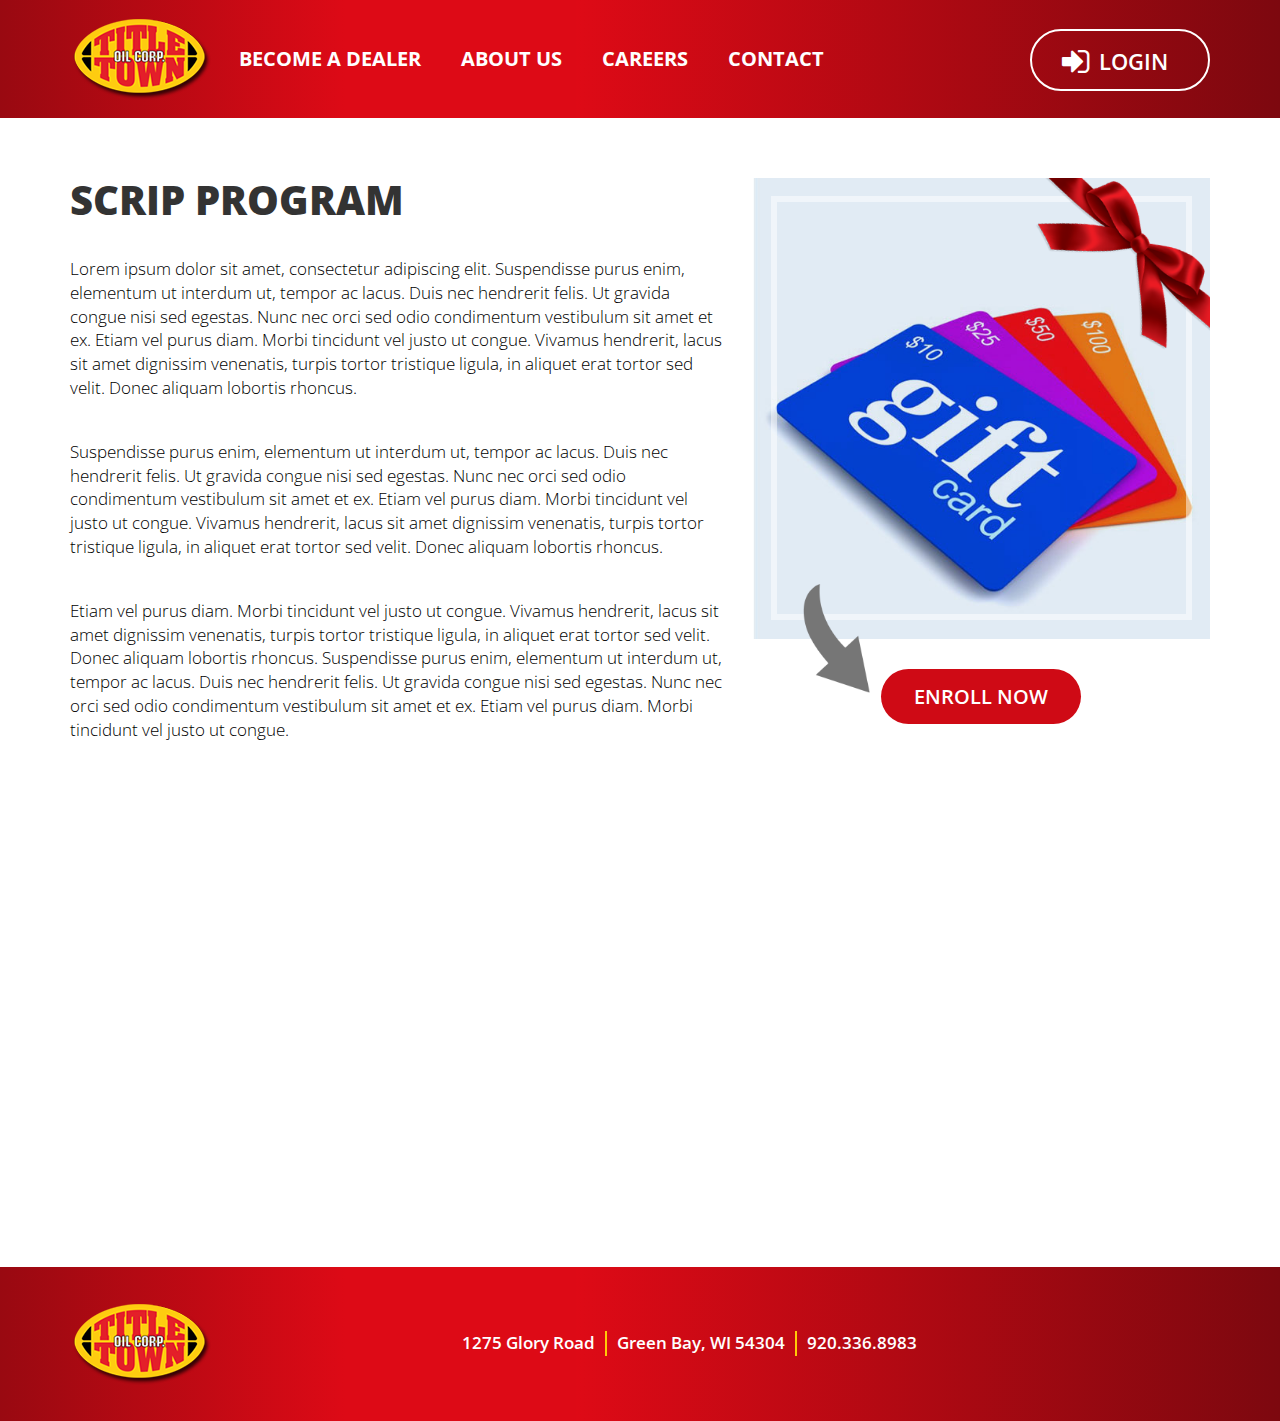
<file: index.html>
<!DOCTYPE html>
<html lang="en">

<head>
    <meta charset="utf-8">
    <meta http-equiv="X-UA-Compatible" content="IE=edge">
    <meta name="viewport" content="width=device-width, initial-scale=1, maximum-scale=1, user-scalable=no">
    <!-- The above 3 meta tags *must* come first in the head; any other head content must come *after* these tags -->
    <title>TitleTown Oil | Welcome</title>
    <!-- Favicon -->
    <link rel="icon" href="images/favicon.ico" type="image/x-icon">
    <!-- Bootstrap -->
    <link href="css/bootstrap.min.css" rel="stylesheet">
    <!-- Custom Style -->
    <link href="css/style.css" rel="stylesheet">
    <!-- FontAwesome -->
    <link rel="stylesheet" href="https://maxcdn.bootstrapcdn.com/font-awesome/4.7.0/css/font-awesome.min.css">
    <link href="https://fonts.googleapis.com/css?family=Open+Sans:300,400,600,700,800" rel="stylesheet">
</head>

<body>
    <div class="preloader"> <span><img src="images/prloader.gif"></span></div>
    <header>
        <div class="container">
            <div class="header_part">
                <a href="#" class="logo"><img src="images/logo.png" alt="logo"></a>
                <div class="rmm-button">
                    <span>&nbsp;</span>
                    <span>&nbsp;</span>
                    <span>&nbsp;</span>
                </div>
                <div class="nav">
                    <ul>
                        <li>
                            <a href="#">become a dealer</a>
                        </li>
                        <li>
                            <a href="#">about us</a>
                        </li>
                        <li>
                            <a href="#">careers</a>
                        </li>
                        <li>
                            <a href="#">contact</a>
                        </li>
                    </ul>
                </div>
            </div>
            <a class="login_btn" href="#" data-toggle="modal" data-target="#myModallogin"><i class="fa fa-sign-in" aria-hidden="true"></i>login</a>
        </div>
    </header>
    <section class="program_section">
        <div class="container">
            <div class="row">
                <div class="col-md-7">
                    <div class="progrm_info">
                        <h2>Scrip Program</h2>
                        <p>Lorem ipsum dolor sit amet, consectetur adipiscing elit. Suspendisse purus enim, elementum ut interdum ut, tempor ac lacus. Duis nec hendrerit felis. Ut gravida congue nisi sed egestas. Nunc nec orci sed odio condimentum vestibulum sit amet et ex. Etiam vel purus diam. Morbi tincidunt vel justo ut congue. Vivamus hendrerit, lacus sit amet dignissim venenatis, turpis tortor tristique ligula, in aliquet erat tortor sed velit. Donec aliquam lobortis rhoncus. </p>
                        <p>Suspendisse purus enim, elementum ut interdum ut, tempor ac lacus. Duis nec hendrerit felis. Ut gravida congue nisi sed egestas. Nunc nec orci sed odio condimentum vestibulum sit amet et ex. Etiam vel purus diam. Morbi tincidunt vel justo ut congue. Vivamus hendrerit, lacus sit amet dignissim venenatis, turpis tortor tristique ligula, in aliquet erat tortor sed velit. Donec aliquam lobortis rhoncus.</p>
                        <p>Etiam vel purus diam. Morbi tincidunt vel justo ut congue. Vivamus hendrerit, lacus sit amet dignissim venenatis, turpis tortor tristique ligula, in aliquet erat tortor sed velit. Donec aliquam lobortis rhoncus. Suspendisse purus enim, elementum ut interdum ut, tempor ac lacus. Duis nec hendrerit felis. Ut gravida congue nisi sed egestas. Nunc nec orci sed odio condimentum vestibulum sit amet et ex. Etiam vel purus diam. Morbi tincidunt vel justo ut congue. </p>
                    </div>
                </div>
                <div class="col-md-5">
                    <div class="program_img">
                        <div class="ribbon"><img src="images/ribbon.png"></div>
                        <img src="images/cards_img.jpg">
                        <div class="arrow_pointer"><img src="images/arrow.png"></div>
                    </div>
                    <a class="enroll_btn" href="#">enroll now</a>
                </div>
            </div>
        </div>
    </section>
    <section class="map_area">
        <iframe src="https://www.google.com/maps/embed?pb=!1m18!1m12!1m3!1d2847.411083901511!2d-88.10506628495735!3d44.46574580752685!2m3!1f0!2f0!3f0!3m2!1i1024!2i768!4f13.1!3m3!1m2!1s0x8802f94ee4e824ab%3A0x6bf1664ff6371338!2s1275+Glory+Rd%2C+Green+Bay%2C+WI+54304%2C+USA!5e0!3m2!1sen!2sin!4v1500376663204" frameborder="0" style="border:0" allowfullscreen></iframe>
    </section>
    <footer>
        <div class="container">
            <div class="logo_div">
                <a href="#" class="foot-logo"><img src="images/logo.png"></a>
            </div>
            <ul>
                <li>1275 Glory Road</li>
                <li>Green Bay, WI 54304</li>
                <li><a href="tel:+19203368983">920.336.8983</a></li>
            </ul>
        </div>
    </footer>
    <!-- jQuery (necessary for Bootstrap's JavaScript plugins) -->
    <script src="https://ajax.googleapis.com/ajax/libs/jquery/1.11.3/jquery.min.js"></script>
    <!-- Include all compiled plugins (below), or include individual files as needed -->
    <script src="js/bootstrap.min.js"></script>
    <script>
        // grab the initial top offset of the navigation 
        var stickyNavTop = $('body').offset().top;
        // our function that decides weather the navigation bar should have "fixed" css position or not.
        var stickyNav = function() {
            var scrollTop = $(window).scrollTop(); // our current vertical position from the top

            // if we've scrolled more than the navigation, change its position to fixed to stick to top,
            // otherwise change it back to relative
            if (scrollTop > 10) {
                $('header').addClass('sticky');
            } else {
                $('header').removeClass('sticky');
            }

        };

        stickyNav();
        // and run it again every time you scroll
        $(window).scroll(function() {
            stickyNav();
        });

    </script>
    <script>
        jQuery(function($) {

            //Preloader
            var preloader = $('.preloader');
            $(window).load(function() {
                preloader.remove();
            });
        });

    </script>
    <script>
        jQuery('.rmm-button').click(function() {
            jQuery('.nav').toggleClass('text');
            jQuery('.rmm-button').toggleClass('bt-xlose');
        });

    </script>
    <!-----------------------------------Login Modal--------------------------------------------->
    <!-- Modal -->
    <div id="myModallogin" class="modal fade form_popup" role="dialog">
        <div class="modal-dialog">
            <!-- Modal content-->
            <div class="modal-content">
                <div class="modal-header">
                    <button type="button" class="close" data-dismiss="modal"><span>&times;</span></button>
                    <h2>Login</h2>
                </div>
                <div class="modal-body">
                    <div id="result"></div>
                    <form role="form" id="user_login" action="" method="post">
                        <div class="form-area">
                            <div class="form-group">
                                <!--<label for="username">Username</label>-->
                                <input type="text" class="form-control" id="username" name="username" placeholder="Email">
                            </div>
                            <div class="form-group">
                                <!---<label for="user_pass">Password</label>--->
                                <input type="password" class="form-control" name="" placeholder="Password">
                            </div>

                            <input type="hidden" name="" value="" /><input type="hidden" name="" value="" /> <button type="submit" class="btn btn-primary popup_btn" name="submit">Log In</button>
                        </div>
                    </form>
                    <div class="btm_prt">
                        <a class="frgt" href="#">Forget Password</a>
                        <a href="javascript:void(0)" class="btn-primary login_c_class" data-toggle="modal" data-target="#myModalRegister">Sign Up</a>
                    </div>
                </div>
            </div>
        </div>
    </div>
    <!-----------------------------------Login Modal--------------------------------------------->

    <!-----------------------------------Register Modal--------------------------------------------->
    <div id="myModalRegister" class="modal fade form_popup" role="dialog">
        <div class="modal-dialog">
            <!-- Modal content-->
            <div class="modal-content">
                <div class="modal-header">
                    <button type="button" class="close" data-dismiss="modal"><span>&times;</span></button>
                    <h2>register a new account</h2>
                </div>
                <div class="modal-body">
                    <div id="result1"></div>
                    <form role="form" id="wpjobus-register" name="wpjobus-register" action="" method="post">
                        <div class="form-area">
                            <div class="form-group">
                                <!--<label for="exampleInputFirstname">First Name</label>-->
                                <input type="text" class="form-control" name="userFname" placeholder="Full Name">
                            </div>
                            <div class="form-group">
                                <!--<label for="exampleInputLastName">Username</label>-->
                                <input type="text" class="form-control" name="userName" placeholder="Email">
                            </div>
                            <div class="form-group">
                                <!--<label for="exampleInputPassword1">Password</label>--->
                                <input type="password" class="form-control" name="userPassword" placeholder="Password">
                            </div>
                            <div class="form-group">
                                <!--<label for="exampleInputPassword2">Repeat Password</label>--->
                                <input type="password" class="form-control" name="userConfirmPassword" placeholder="Retype Password">
                            </div>
                            <input type="hidden" name="" value="" /><input type="hidden" name="_wp_http_referer" value="/dev/" /> <button type="submit" name="submit" class="btn btn-primary popup_btn">join now</button>
                        </div>
                    </form>
                    <p>
                        Already have an account?
                        <a href="javascript:void(0)" class="btn-primary login_c_register" data-toggle="modal" data-target="#myModallogin">Sign in here</a>
                    </p>
                </div>
            </div>
        </div>
    </div>
    <!-----------------------------------Register Modal--------------------------------------------->
</body>

</html>
</file>
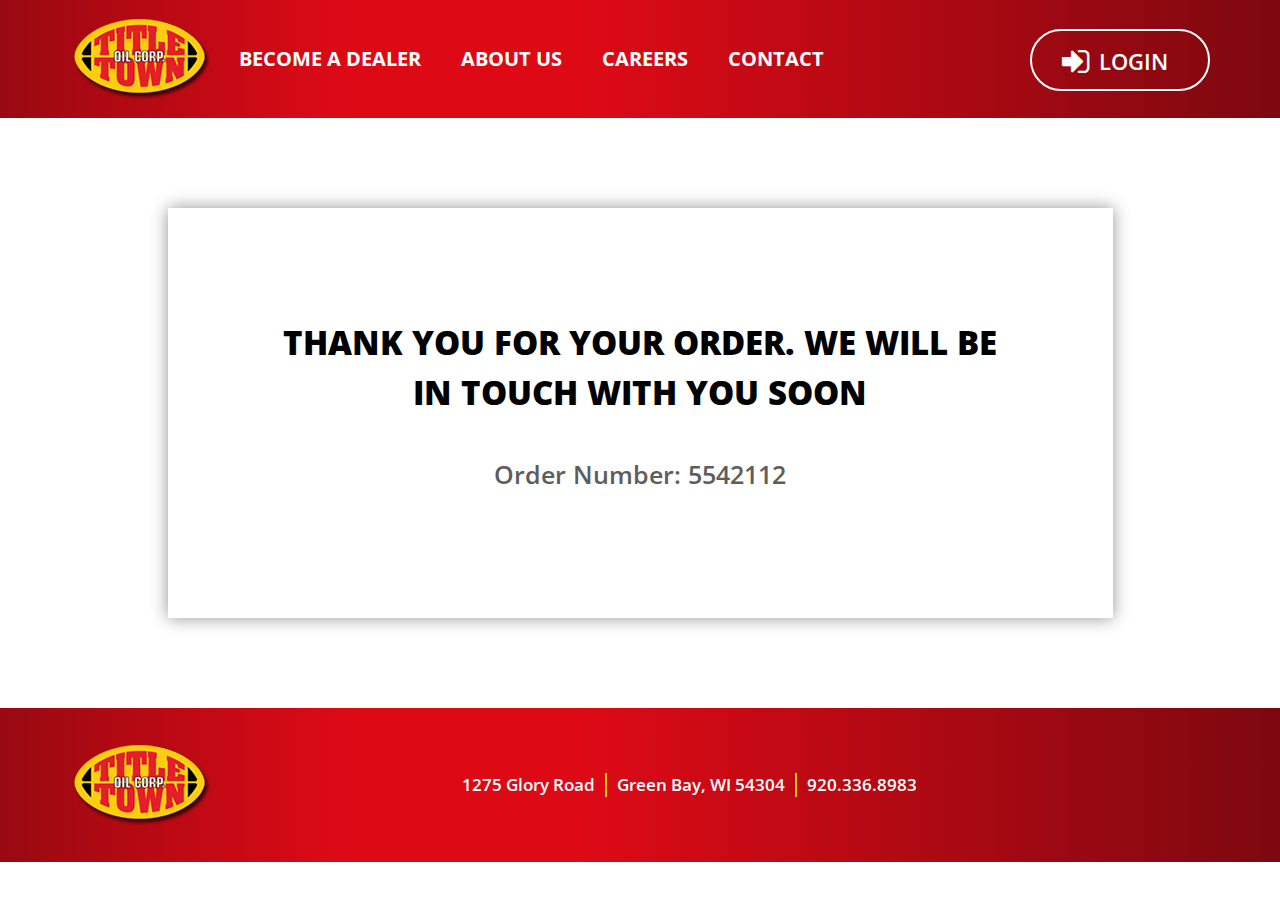
<file: checkout-thankyou.html>
<!DOCTYPE html>
<html lang="en">

<head>
    <meta charset="utf-8">
    <meta http-equiv="X-UA-Compatible" content="IE=edge">
    <meta name="viewport" content="width=device-width, initial-scale=1, maximum-scale=1, user-scalable=no">
    <!-- The above 3 meta tags *must* come first in the head; any other head content must come *after* these tags -->
    <title>TitleTown Oil | Welcome</title>
    <!-- Favicon -->
    <link rel="icon" href="images/favicon.ico" type="image/x-icon">
    <!-- Bootstrap -->
    <link href="css/bootstrap.min.css" rel="stylesheet">
    <!-- Custom Style -->
    <link href="css/style.css" rel="stylesheet">
    <!-- FontAwesome -->
    <link rel="stylesheet" href="https://maxcdn.bootstrapcdn.com/font-awesome/4.7.0/css/font-awesome.min.css">
    <link href="https://fonts.googleapis.com/css?family=Open+Sans:300,400,600,700,800" rel="stylesheet">
</head>

<body>
    <div class="preloader"> <span><img src="images/prloader.gif"></span></div>
    <header>
        <div class="container">
            <div class="header_part">
                <a href="#" class="logo"><img src="images/logo.png" alt="logo"></a>
                <div class="rmm-button">
                    <span>&nbsp;</span>
                    <span>&nbsp;</span>
                    <span>&nbsp;</span>
                </div>
                <div class="nav">
                    <ul>
                        <li>
                            <a href="#">become a dealer</a>
                        </li>
                        <li>
                            <a href="#">about us</a>
                        </li>
                        <li>
                            <a href="#">careers</a>
                        </li>
                        <li>
                            <a href="#">contact</a>
                        </li>
                    </ul>
                </div>
            </div>
            <a class="login_btn" href="#" data-toggle="modal" data-target="#myModallogin"><i class="fa fa-sign-in" aria-hidden="true"></i>login</a>
        </div>
    </header>
    <section class="checkout_thanks">
        <div class="container">
            <div class="thankyou_block">
                <h2>Thank You For Your Order. We Will be in touch with you soon</h2>
                <p>Order Number: 5542112</p>
            </div>
        </div>
    </section>

    <footer>
        <div class="container">
            <div class="logo_div">
                <a href="#" class="foot-logo"><img src="images/logo.png"></a>
            </div>
            <ul>
                <li>1275 Glory Road</li>
                <li>Green Bay, WI 54304</li>
                <li><a href="tel:+19203368983">920.336.8983</a></li>
            </ul>
        </div>
    </footer>
    <!-- jQuery (necessary for Bootstrap's JavaScript plugins) -->
    <script src="https://ajax.googleapis.com/ajax/libs/jquery/1.11.3/jquery.min.js"></script>
    <!-- Include all compiled plugins (below), or include individual files as needed -->
    <script src="js/bootstrap.min.js"></script>
    <script>
        // grab the initial top offset of the navigation 
        var stickyNavTop = $('body').offset().top;
        // our function that decides weather the navigation bar should have "fixed" css position or not.
        var stickyNav = function() {
            var scrollTop = $(window).scrollTop(); // our current vertical position from the top

            // if we've scrolled more than the navigation, change its position to fixed to stick to top,
            // otherwise change it back to relative
            if (scrollTop > 10) {
                $('header').addClass('sticky');
            } else {
                $('header').removeClass('sticky');
            }

        };

        stickyNav();
        // and run it again every time you scroll
        $(window).scroll(function() {
            stickyNav();
        });

    </script>
    <script>
        jQuery(function($) {

            //Preloader
            var preloader = $('.preloader');
            $(window).load(function() {
                preloader.remove();
            });
        });

    </script>
    <script>
        jQuery('.rmm-button').click(function() {
            jQuery('.nav').toggleClass('text');
            jQuery('.rmm-button').toggleClass('bt-xlose');
        });

    </script>

    <!-----------------------------------Login Modal--------------------------------------------->
    <!-- Modal -->
    <div id="myModallogin" class="modal fade form_popup" role="dialog">
        <div class="modal-dialog">
            <!-- Modal content-->
            <div class="modal-content">
                <div class="modal-header">
                    <button type="button" class="close" data-dismiss="modal"><span>&times;</span></button>
                    <h2>Login</h2>
                </div>
                <div class="modal-body">
                    <div id="result"></div>
                    <form role="form" id="user_login" action="" method="post">
                        <div class="form-area">
                            <div class="form-group">
                                <!--<label for="username">Username</label>-->
                                <input type="text" class="form-control" id="username" name="username" placeholder="Email">
                            </div>
                            <div class="form-group">
                                <!---<label for="user_pass">Password</label>--->
                                <input type="password" class="form-control" name="" placeholder="Password">
                            </div>

                            <input type="hidden" name="" value="" /><input type="hidden" name="" value="" /> <button type="submit" class="btn btn-primary popup_btn" name="submit">Log In</button>
                        </div>
                    </form>
                    <div class="btm_prt">
                        <a class="frgt" href="#">Forget Password</a>
                        <a href="javascript:void(0)" class="btn-primary login_c_class" data-toggle="modal" data-target="#myModalRegister">Sign Up</a>
                    </div>
                </div>
            </div>
        </div>
    </div>
    <!-----------------------------------Login Modal--------------------------------------------->

    <!-----------------------------------Register Modal--------------------------------------------->
    <div id="myModalRegister" class="modal fade form_popup" role="dialog">
        <div class="modal-dialog">
            <!-- Modal content-->
            <div class="modal-content">
                <div class="modal-header">
                    <button type="button" class="close" data-dismiss="modal"><span>&times;</span></button>
                    <h2>register a new account</h2>
                </div>
                <div class="modal-body">
                    <div id="result1"></div>
                    <form role="form" id="wpjobus-register" name="wpjobus-register" action="" method="post">
                        <div class="form-area">
                            <div class="form-group">
                                <!--<label for="exampleInputFirstname">First Name</label>-->
                                <input type="text" class="form-control" name="userFname" placeholder="Full Name">
                            </div>
                            <div class="form-group">
                                <!--<label for="exampleInputLastName">Username</label>-->
                                <input type="text" class="form-control" name="userName" placeholder="Email">
                            </div>
                            <div class="form-group">
                                <!--<label for="exampleInputPassword1">Password</label>--->
                                <input type="password" class="form-control" name="userPassword" placeholder="Password">
                            </div>
                            <div class="form-group">
                                <!--<label for="exampleInputPassword2">Repeat Password</label>--->
                                <input type="password" class="form-control" name="userConfirmPassword" placeholder="Retype Password">
                            </div>
                            <input type="hidden" name="" value="" /><input type="hidden" name="_wp_http_referer" value="/dev/" /> <button type="submit" name="submit" class="btn btn-primary popup_btn">join now</button>
                        </div>
                    </form>
                    <p>
                        Already have an account?
                        <a href="javascript:void(0)" class="btn-primary login_c_register" data-toggle="modal" data-target="#myModallogin">Sign in here</a>
                    </p>
                </div>
            </div>
        </div>
    </div>
    <!-----------------------------------Register Modal--------------------------------------------->
</body>

</html>
</file>
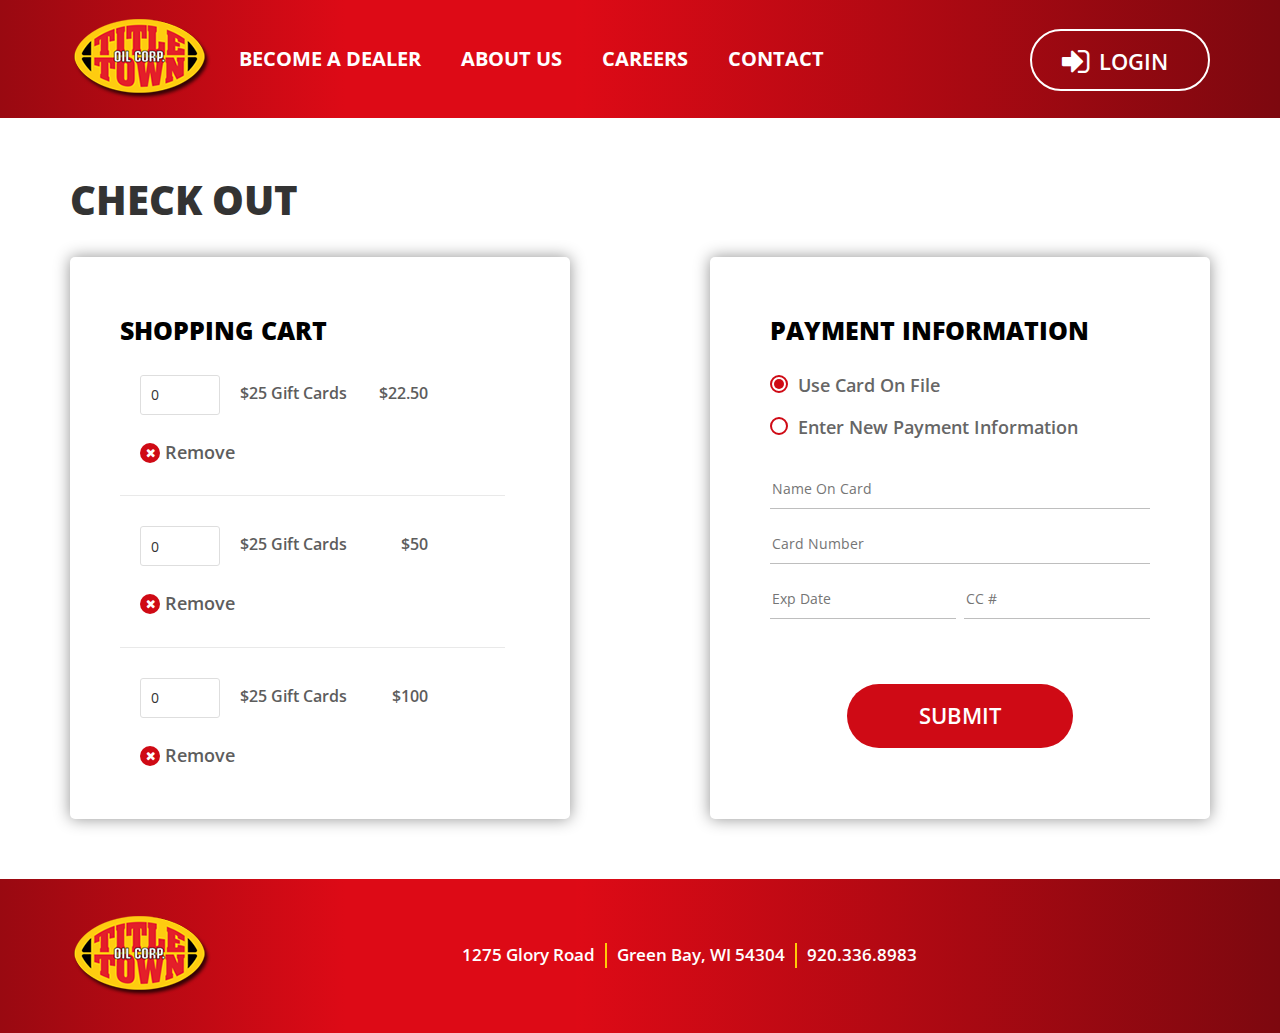
<file: checkout.html>
<!DOCTYPE html>
<html lang="en">

<head>
    <meta charset="utf-8">
    <meta http-equiv="X-UA-Compatible" content="IE=edge">
    <meta name="viewport" content="width=device-width, initial-scale=1, maximum-scale=1, user-scalable=no">
    <!-- The above 3 meta tags *must* come first in the head; any other head content must come *after* these tags -->
    <title>TitleTown Oil | Welcome</title>
    <!-- Favicon -->
    <link rel="icon" href="images/favicon.ico" type="image/x-icon">
    <!-- Bootstrap -->
    <link href="css/bootstrap.min.css" rel="stylesheet">
    <!-- Custom Style -->
    <link href="css/style.css" rel="stylesheet">
    <!-- FontAwesome -->
    <link rel="stylesheet" href="https://maxcdn.bootstrapcdn.com/font-awesome/4.7.0/css/font-awesome.min.css">
    <link href="https://fonts.googleapis.com/css?family=Open+Sans:300,400,600,700,800" rel="stylesheet">
</head>

<body>
    <div class="preloader"> <span><img src="images/prloader.gif"></span></div>
    <header>
        <div class="container">
            <div class="header_part">
                <a href="#" class="logo"><img src="images/logo.png" alt="logo"></a>
                <div class="rmm-button">
                    <span>&nbsp;</span>
                    <span>&nbsp;</span>
                    <span>&nbsp;</span>
                </div>
                <div class="nav">
                    <ul>
                        <li>
                            <a href="#">become a dealer</a>
                        </li>
                        <li>
                            <a href="#">about us</a>
                        </li>
                        <li>
                            <a href="#">careers</a>
                        </li>
                        <li>
                            <a href="#">contact</a>
                        </li>
                    </ul>
                </div>
            </div>
            <a class="login_btn" href="#" data-toggle="modal" data-target="#myModallogin"><i class="fa fa-sign-in" aria-hidden="true"></i>login</a>
        </div>
    </header>
    <section class="program_section">
        <div class="container">
            <h2 class="title">Check Out</h2>
            <div class="row">
                <div class="col-md-6">
                    <div class="checkout">
                        <h3>Shopping Cart</h3>
                        <div class="checkout_box">
                            <div class="item_img">
                                <img src="images/cards_img.jpg">
                            </div>
                            <div class="item_dtls">
                                <div class="item_qty">
                                    <input size="4" class="input-text qty text" title="Qty" value="0" min="0" step="1" type="number">
                                </div>
                                <h6>$25 Gift Cards</h6>
                                <h6 class="amount_itm">$22.50</h6>
                                <a class="remove_product" href="javascript:void(0);"><i class="fa fa-times" aria-hidden="true"></i> Remove</a>
                            </div>
                        </div>
                        <div class="checkout_box">
                            <div class="item_img">
                                <img src="images/cards_img.jpg">
                            </div>
                            <div class="item_dtls">
                                <div class="item_qty">
                                    <input size="4" class="input-text qty text" title="Qty" value="0" min="0" step="1" type="number">
                                </div>
                                <h6>$25 Gift Cards</h6>
                                <h6 class="amount_itm">$50</h6>
                                <a class="remove_product" href="javascript:void(0);"><i class="fa fa-times" aria-hidden="true"></i> Remove</a>
                            </div>
                        </div>
                        <div class="checkout_box">
                            <div class="item_img">
                                <img src="images/cards_img.jpg">
                            </div>
                            <div class="item_dtls">
                                <div class="item_qty">
                                    <input size="4" class="input-text qty text" title="Qty" value="0" min="0" step="1" type="number">
                                </div>
                                <h6>$25 Gift Cards</h6>
                                <h6 class="amount_itm">$100</h6>
                                <a class="remove_product" href="javascript:void(0);"><i class="fa fa-times" aria-hidden="true"></i> Remove</a>
                            </div>
                        </div>
                    </div>
                </div>
                <div class="col-md-6">
                    <div class="cart pymnt_info">
                        <h3>Payment Information</h3>
                        <div class="select_method">
                            <p>
                                <input type="radio" id="test1" name="radio-group" checked>
                                <label for="test1">Use Card On File</label>
                            </p>
                            <p>
                                <input type="radio" id="test2" name="radio-group">
                                <label for="test2">Enter New Payment Information</label>
                            </p>
                        </div>
                        <form>
                            <p><input type="text" placeholder="Name On Card"></p>
                            <p><input type="text" placeholder="Card Number"></p>
                            <p class="crd_e">
                                <input type="text" placeholder="Exp Date">
                                <input type="text" placeholder="CC #">
                            </p>
                            <input type="button" value="SUBMIT">
                        </form>
                    </div>
                </div>
            </div>
        </div>
    </section>

    <footer>
        <div class="container">
            <div class="logo_div">
                <a href="#" class="foot-logo"><img src="images/logo.png"></a>
            </div>
            <ul>
                <li>1275 Glory Road</li>
                <li>Green Bay, WI 54304</li>
                <li><a href="tel:+19203368983">920.336.8983</a></li>
            </ul>
        </div>
    </footer>
    <!-- jQuery (necessary for Bootstrap's JavaScript plugins) -->
    <script src="https://ajax.googleapis.com/ajax/libs/jquery/1.11.3/jquery.min.js"></script>
    <!-- Include all compiled plugins (below), or include individual files as needed -->
    <script src="js/bootstrap.min.js"></script>
    <script>
        // grab the initial top offset of the navigation 
        var stickyNavTop = $('body').offset().top;
        // our function that decides weather the navigation bar should have "fixed" css position or not.
        var stickyNav = function() {
            var scrollTop = $(window).scrollTop(); // our current vertical position from the top

            // if we've scrolled more than the navigation, change its position to fixed to stick to top,
            // otherwise change it back to relative
            if (scrollTop > 10) {
                $('header').addClass('sticky');
            } else {
                $('header').removeClass('sticky');
            }

        };

        stickyNav();
        // and run it again every time you scroll
        $(window).scroll(function() {
            stickyNav();
        });

    </script>
    <script>
        jQuery(function($) {

            //Preloader
            var preloader = $('.preloader');
            $(window).load(function() {
                preloader.remove();
            });
        });

    </script>
    <script>
        jQuery('.rmm-button').click(function() {
            jQuery('.nav').toggleClass('text');
            jQuery('.rmm-button').toggleClass('bt-xlose');
        });

    </script>
    <script>
        jQuery(document).ready(function() {
            jQuery(".remove_product").click(function() {
                jQuery(this).parent().parent().remove();
            });
        });

    </script>
    <script>
        jQuery(window).load(function() {
            jQuery(".remove_product").addClass('abc');
        });

    </script>
    <script>
        jQuery(window).load(function() {
            jQuery(".item_img").fadeOut('10000');
        });

    </script>
    <!-----------------------------------Login Modal--------------------------------------------->
    <!-- Modal -->
    <div id="myModallogin" class="modal fade form_popup" role="dialog">
        <div class="modal-dialog">
            <!-- Modal content-->
            <div class="modal-content">
                <div class="modal-header">
                    <button type="button" class="close" data-dismiss="modal"><span>&times;</span></button>
                    <h2>Login</h2>
                </div>
                <div class="modal-body">
                    <div id="result"></div>
                    <form role="form" id="user_login" action="" method="post">
                        <div class="form-area">
                            <div class="form-group">
                                <!--<label for="username">Username</label>-->
                                <input type="text" class="form-control" id="username" name="username" placeholder="Email">
                            </div>
                            <div class="form-group">
                                <!---<label for="user_pass">Password</label>--->
                                <input type="password" class="form-control" name="" placeholder="Password">
                            </div>

                            <input type="hidden" name="" value="" /><input type="hidden" name="" value="" /> <button type="submit" class="btn btn-primary popup_btn" name="submit">Log In</button>
                        </div>
                    </form>
                    <div class="btm_prt">
                        <a class="frgt" href="#">Forget Password</a>
                        <a href="javascript:void(0)" class="btn-primary login_c_class" data-toggle="modal" data-target="#myModalRegister">Sign Up</a>
                    </div>
                </div>
            </div>
        </div>
    </div>
    <!-----------------------------------Login Modal--------------------------------------------->

    <!-----------------------------------Register Modal--------------------------------------------->
    <div id="myModalRegister" class="modal fade form_popup" role="dialog">
        <div class="modal-dialog">
            <!-- Modal content-->
            <div class="modal-content">
                <div class="modal-header">
                    <button type="button" class="close" data-dismiss="modal"><span>&times;</span></button>
                    <h2>register a new account</h2>
                </div>
                <div class="modal-body">
                    <div id="result1"></div>
                    <form role="form" id="wpjobus-register" name="wpjobus-register" action="" method="post">
                        <div class="form-area">
                            <div class="form-group">
                                <!--<label for="exampleInputFirstname">First Name</label>-->
                                <input type="text" class="form-control" name="userFname" placeholder="Full Name">
                            </div>
                            <div class="form-group">
                                <!--<label for="exampleInputLastName">Username</label>-->
                                <input type="text" class="form-control" name="userName" placeholder="Email">
                            </div>
                            <div class="form-group">
                                <!--<label for="exampleInputPassword1">Password</label>--->
                                <input type="password" class="form-control" name="userPassword" placeholder="Password">
                            </div>
                            <div class="form-group">
                                <!--<label for="exampleInputPassword2">Repeat Password</label>--->
                                <input type="password" class="form-control" name="userConfirmPassword" placeholder="Retype Password">
                            </div>
                            <input type="hidden" name="" value="" /><input type="hidden" name="_wp_http_referer" value="/dev/" /> <button type="submit" name="submit" class="btn btn-primary popup_btn">join now</button>
                        </div>
                    </form>
                    <p>
                        Already have an account?
                        <a href="javascript:void(0)" class="btn-primary login_c_register" data-toggle="modal" data-target="#myModallogin">Sign in here</a>
                    </p>
                </div>
            </div>
        </div>
    </div>
    <!-----------------------------------Register Modal--------------------------------------------->
</body>

</html>
</file>
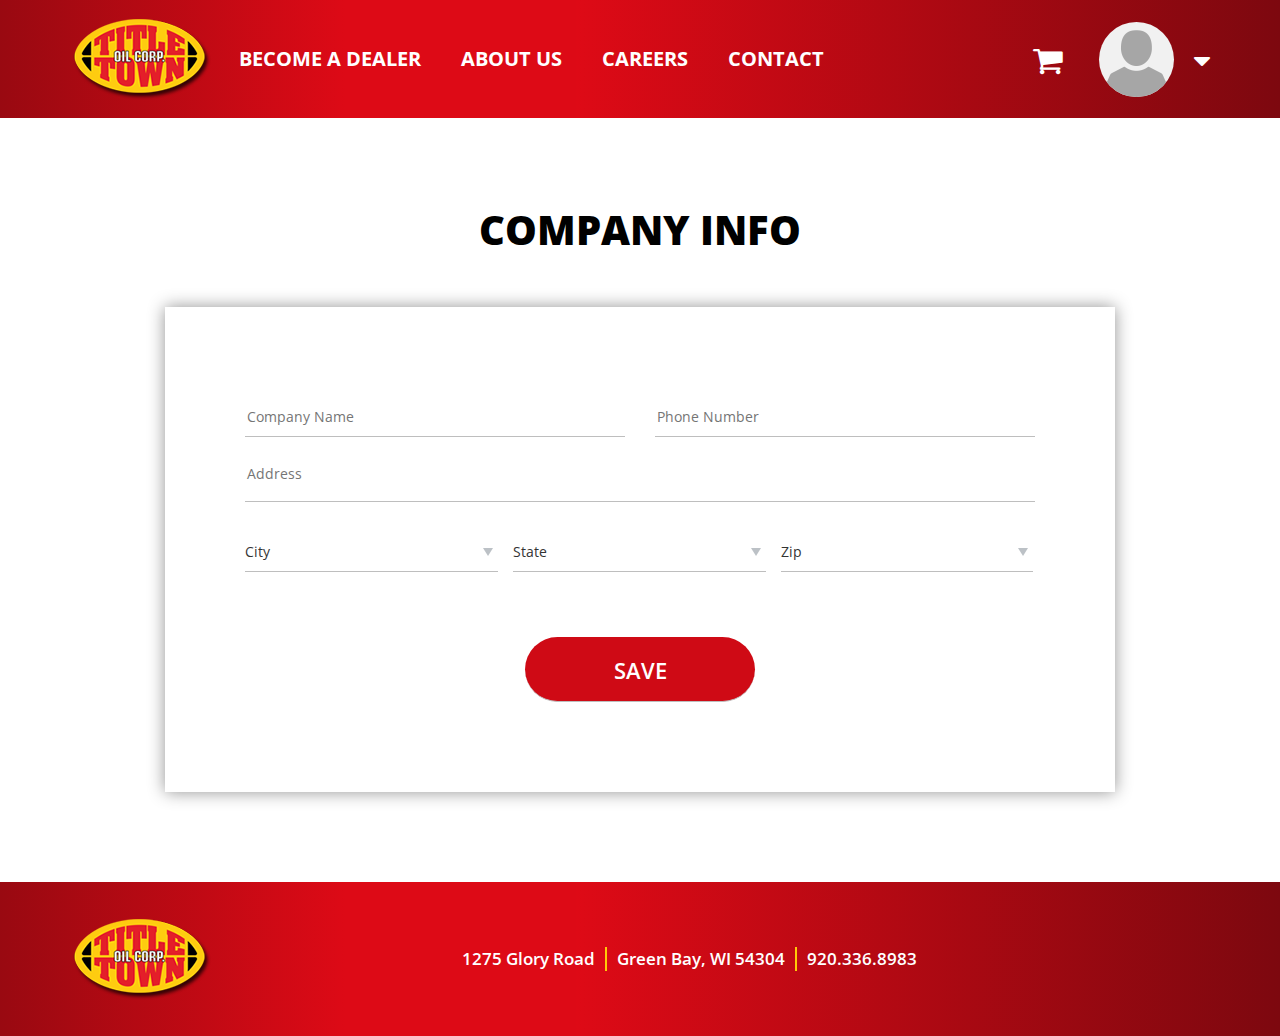
<file: company-info.html>
<!DOCTYPE html>
<html lang="en">

<head>
    <meta charset="utf-8">
    <meta http-equiv="X-UA-Compatible" content="IE=edge">
    <meta name="viewport" content="width=device-width, initial-scale=1, maximum-scale=1, user-scalable=no">
    <!-- The above 3 meta tags *must* come first in the head; any other head content must come *after* these tags -->
    <title>TitleTown Oil | Welcome</title>
    <!-- Favicon -->
    <link rel="icon" href="images/favicon.ico" type="image/x-icon">
    <!-- Bootstrap -->
    <link href="css/bootstrap.min.css" rel="stylesheet">
    <!-- Custom Style -->
    <link href="css/style.css" rel="stylesheet">
    <!-- FontAwesome -->
    <link rel="stylesheet" href="https://maxcdn.bootstrapcdn.com/font-awesome/4.7.0/css/font-awesome.min.css">
    <link href="https://fonts.googleapis.com/css?family=Open+Sans:300,400,600,700,800" rel="stylesheet">
</head>

<body>
    <div class="preloader"> <span><img src="images/prloader.gif"></span></div>
    <header>
        <div class="container">
            <div class="header_part">
                <a href="#" class="logo"><img src="images/logo.png" alt="logo"></a>
                <div class="rmm-button">
                    <span>&nbsp;</span>
                    <span>&nbsp;</span>
                    <span>&nbsp;</span>
                </div>
                <div class="nav">
                    <ul>
                        <li>
                            <a href="#">become a dealer</a>
                        </li>
                        <li>
                            <a href="#">about us</a>
                        </li>
                        <li>
                            <a href="#">careers</a>
                        </li>
                        <li>
                            <a href="#">contact</a>
                        </li>
                    </ul>
                </div>
            </div>
            <div class="loggedin">
                <a href="#" class="cart_view">
                    <i class="fa fa-shopping-cart" aria-hidden="true"></i>
                </a>
                <div class="user_view"><span class="user_icon"><img src="images/user_img.png"></span><span class="caret1"><i class="fa fa-caret-down" aria-hidden="true"></i></span>
                    <ul class="view_links">
                        <li>
                            <a href="#">Order Scrip</a>
                        </li>
                        <li>
                            <a href="#">Company Info</a>
                        </li>
                        <li>
                            <a href="#">My Profile</a>
                        </li>
                        <li>
                            <a href="#">View Invoices</a>
                        </li>
                        <li>
                            <a href="#">Payment Methods</a>
                        </li>
                        <li>
                            <a href="#">Logout</a>
                        </li>
                    </ul>
                </div>
            </div>
        </div>
    </header>
    <section class="enroll cmpny_info">
        <div class="container">
            <h2>Company info</h2>
            <form>
                <div class="row">
                    <div class="col-md-6">
                        <input type="text" placeholder="Company Name">
                    </div>
                    <div class="col-md-6">
                        <input type="tel" placeholder="Phone Number">
                    </div>
                    <div class="col-md-12">
                        <textarea placeholder="Address"></textarea>
                    </div>
                    <div class="col-md-12">
                        <select>
                            <option>City</option>
                            <option>-</option>
                        </select>
                        <select>
                            <option>State</option>
                            <option>-</option>
                        </select>
                        <select>
                            <option>Zip</option>
                            <option>-</option>
                        </select>
                    </div>
                </div>
                <input type="button" value="save">
            </form>
        </div>
    </section>
    <footer>
        <div class="container">
            <div class="logo_div">
                <a href="#" class="foot-logo"><img src="images/logo.png"></a>
            </div>
            <ul>
                <li>1275 Glory Road</li>
                <li>Green Bay, WI 54304</li>
                <li><a href="tel:+19203368983">920.336.8983</a></li>
            </ul>
        </div>
    </footer>
    <!-- jQuery (necessary for Bootstrap's JavaScript plugins) -->
    <script src="https://ajax.googleapis.com/ajax/libs/jquery/1.11.3/jquery.min.js"></script>
    <!-- Include all compiled plugins (below), or include individual files as needed -->
    <script src="js/bootstrap.min.js"></script>
    <script>
        // grab the initial top offset of the navigation 
        var stickyNavTop = $('body').offset().top;
        // our function that decides weather the navigation bar should have "fixed" css position or not.
        var stickyNav = function() {
            var scrollTop = $(window).scrollTop(); // our current vertical position from the top

            // if we've scrolled more than the navigation, change its position to fixed to stick to top,
            // otherwise change it back to relative
            if (scrollTop > 10) {
                $('header').addClass('sticky');
            } else {
                $('header').removeClass('sticky');
            }

        };

        stickyNav();
        // and run it again every time you scroll
        $(window).scroll(function() {
            stickyNav();
        });

    </script>
    <script>
        jQuery(function($) {

            //Preloader
            var preloader = $('.preloader');
            $(window).load(function() {
                preloader.remove();
            });
        });

    </script>
    <script>
        jQuery('.rmm-button').click(function() {
            jQuery('.nav').toggleClass('text');
            jQuery('.rmm-button').toggleClass('bt-xlose');
        });

    </script>
    <script>
        jQuery(document).ready(function() {
            jQuery(".user_view").click(function() {
                jQuery(".view_links").toggle();
            });
        });

    </script>
    <!-----------------------------------Login Modal--------------------------------------------->

    <!-----------------------------------Register Modal--------------------------------------------->
    <div id="myModalRegister" class="modal fade form_popup" role="dialog">
        <div class="modal-dialog">
            <!-- Modal content-->
            <div class="modal-content">
                <div class="modal-header">
                    <button type="button" class="close" data-dismiss="modal"><span>&times;</span></button>
                    <h2>register a new account</h2>
                </div>
                <div class="modal-body">
                    <div id="result1"></div>
                    <form role="form" id="wpjobus-register" name="wpjobus-register" action="" method="post">
                        <div class="form-area">
                            <div class="form-group">
                                <!--<label for="exampleInputFirstname">First Name</label>-->
                                <input type="text" class="form-control" name="userFname" placeholder="Full Name">
                            </div>
                            <div class="form-group">
                                <!--<label for="exampleInputLastName">Username</label>-->
                                <input type="text" class="form-control" name="userName" placeholder="Email">
                            </div>
                            <div class="form-group">
                                <!--<label for="exampleInputPassword1">Password</label>--->
                                <input type="password" class="form-control" name="userPassword" placeholder="Password">
                            </div>
                            <div class="form-group">
                                <!--<label for="exampleInputPassword2">Repeat Password</label>--->
                                <input type="password" class="form-control" name="userConfirmPassword" placeholder="Retype Password">
                            </div>
                            <input type="hidden" name="" value="" /><input type="hidden" name="_wp_http_referer" value="/dev/" /> <button type="submit" name="submit" class="btn btn-primary popup_btn">join now</button>
                        </div>
                    </form>
                    <p>
                        Already have an account?
                        <a href="javascript:void(0)" class="btn-primary login_c_register" data-toggle="modal" data-target="#myModallogin">Sign in here</a>
                    </p>
                </div>
            </div>
        </div>
    </div>
    <!-----------------------------------Register Modal--------------------------------------------->
</body>

</html>
</file>
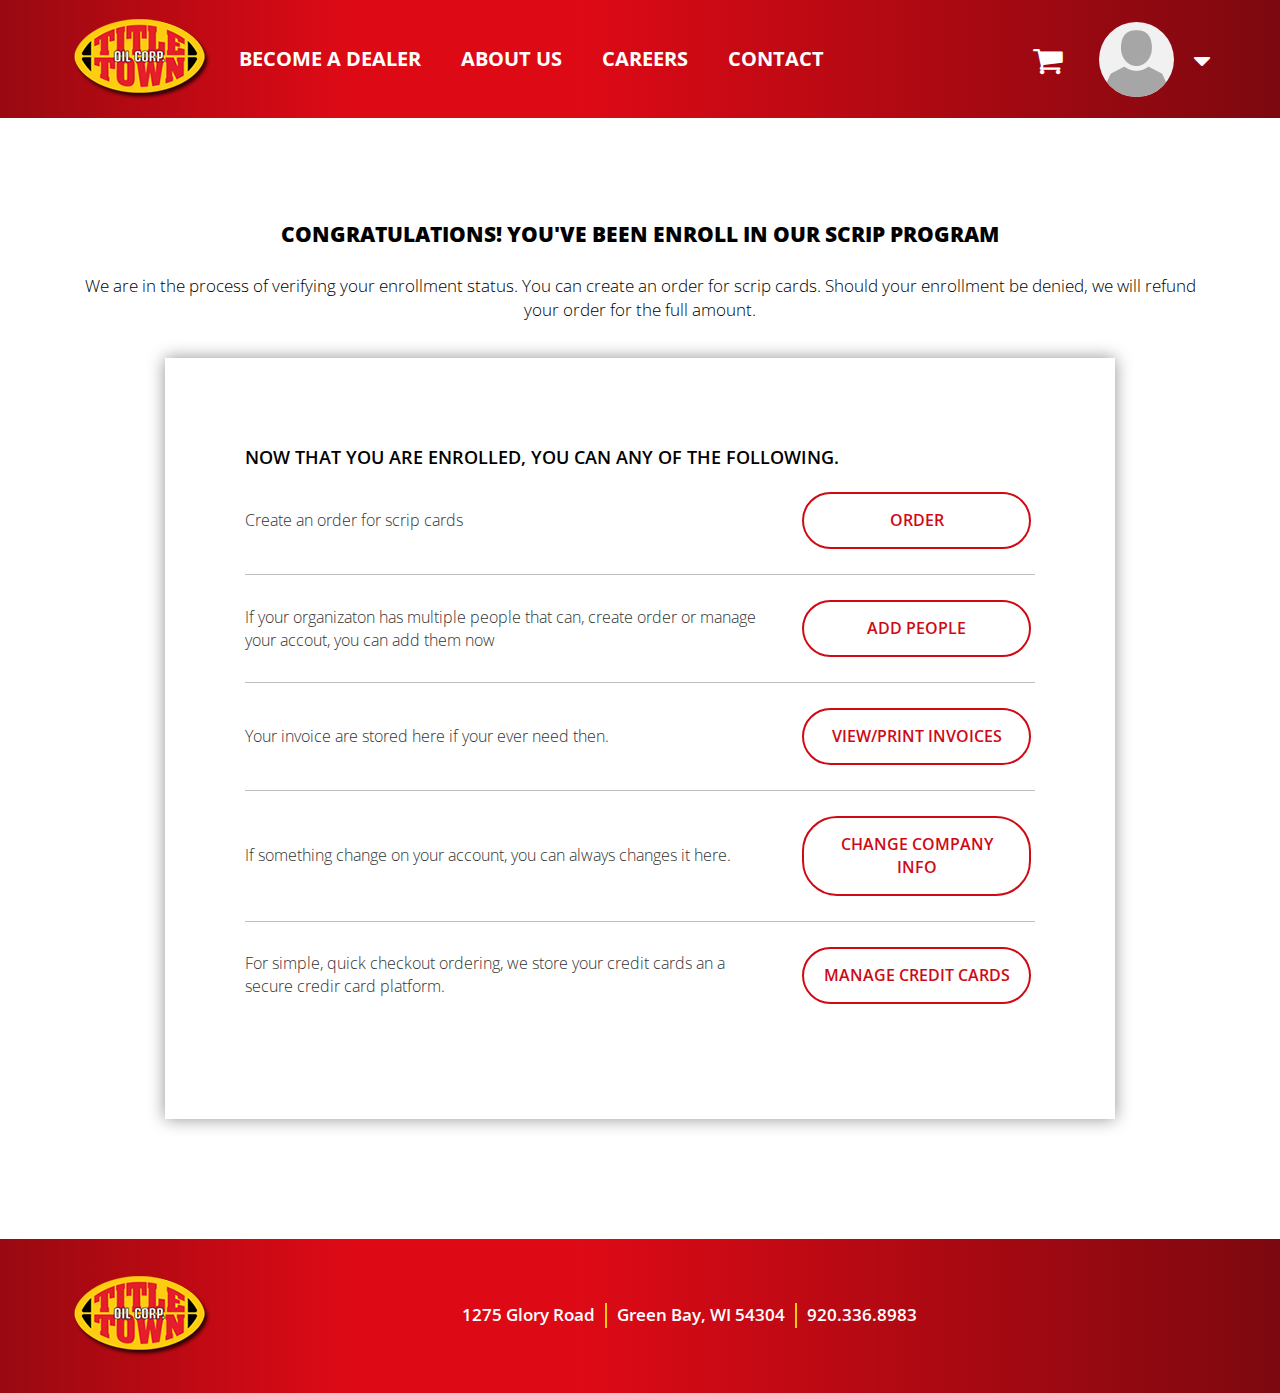
<file: enroll-congrats.html>
<!DOCTYPE html>
<html lang="en">

<head>
    <meta charset="utf-8">
    <meta http-equiv="X-UA-Compatible" content="IE=edge">
    <meta name="viewport" content="width=device-width, initial-scale=1, maximum-scale=1, user-scalable=no">
    <!-- The above 3 meta tags *must* come first in the head; any other head content must come *after* these tags -->
    <title>TitleTown Oil | Welcome</title>
    <!-- Favicon -->
    <link rel="icon" href="images/favicon.ico" type="image/x-icon">
    <!-- Bootstrap -->
    <link href="css/bootstrap.min.css" rel="stylesheet">
    <!-- Custom Style -->
    <link href="css/style.css" rel="stylesheet">
    <!-- FontAwesome -->
    <link rel="stylesheet" href="https://maxcdn.bootstrapcdn.com/font-awesome/4.7.0/css/font-awesome.min.css">
    <link href="https://fonts.googleapis.com/css?family=Open+Sans:300,400,600,700,800" rel="stylesheet">
</head>

<body>
    <div class="preloader"> <span><img src="images/prloader.gif"></span></div>
    <header>
        <div class="container">
            <div class="header_part">
                <a href="#" class="logo"><img src="images/logo.png" alt="logo"></a>
                <div class="rmm-button">
                    <span>&nbsp;</span>
                    <span>&nbsp;</span>
                    <span>&nbsp;</span>
                </div>
                <div class="nav">
                    <ul>
                        <li>
                            <a href="#">become a dealer</a>
                        </li>
                        <li>
                            <a href="#">about us</a>
                        </li>
                        <li>
                            <a href="#">careers</a>
                        </li>
                        <li>
                            <a href="#">contact</a>
                        </li>
                    </ul>
                </div>
            </div>
            <div class="loggedin">
                <a href="#" class="cart_view">
                    <i class="fa fa-shopping-cart" aria-hidden="true"></i>
                </a>
                <div class="user_view"><span class="user_icon"><img src="images/user_img.png"></span><span class="caret1"><i class="fa fa-caret-down" aria-hidden="true"></i></span>
                    <ul class="view_links">
                        <li>
                            <a href="#">Order Scrip</a>
                        </li>
                        <li>
                            <a href="#">Company Info</a>
                        </li>
                        <li>
                            <a href="#">My Profile</a>
                        </li>
                        <li>
                            <a href="#">View Invoices</a>
                        </li>
                        <li>
                            <a href="#">Payment Methods</a>
                        </li>
                        <li>
                            <a href="#">Logout</a>
                        </li>
                    </ul>
                </div>
            </div>
        </div>
    </header>
    <section class="enrolled_program">
        <div class="container">
            <h2>Congratulations! You've Been Enroll in Our Scrip Program</h2>
            <p>We are in the process of verifying your enrollment status. You can create an order for scrip cards. Should your enrollment be denied, we will refund your order for the full amount.</p>
            <div class="scrip_box">
                <h3>Now that you are enrolled, you can any of the following.</h3>
                <div class="enroll_list">
                    <div class="info_list">Create an order for scrip cards</div>
                    <a class="red_btn" href="#">Order</a>
                </div>
                <div class="enroll_list">
                    <div class="info_list">If your organizaton has multiple people that can, create order or manage your accout, you can add them now</div>
                    <a class="red_btn" href="#">Add People</a>
                </div>
                <div class="enroll_list">
                    <div class="info_list">Your invoice are stored here if your ever need then.</div>
                    <a class="red_btn" href="#">View/Print Invoices</a>
                </div>
                <div class="enroll_list">
                    <div class="info_list">If something change on your account, you can always changes it here.</div>
                    <a class="red_btn" href="#">Change Company Info</a>
                </div>
                <div class="enroll_list">
                    <div class="info_list">For simple, quick checkout ordering, we store your credit cards an a secure credir card platform.</div>
                    <a class="red_btn" href="#">Manage Credit Cards</a>
                </div>
            </div>
        </div>
    </section>
    <footer>
        <div class="container">
            <div class="logo_div">
                <a href="#" class="foot-logo"><img src="images/logo.png"></a>
            </div>
            <ul>
                <li>1275 Glory Road</li>
                <li>Green Bay, WI 54304</li>
                <li><a href="tel:+19203368983">920.336.8983</a></li>
            </ul>
        </div>
    </footer>
    <!-- jQuery (necessary for Bootstrap's JavaScript plugins) -->
    <script src="https://ajax.googleapis.com/ajax/libs/jquery/1.11.3/jquery.min.js"></script>
    <!-- Include all compiled plugins (below), or include individual files as needed -->
    <script src="js/bootstrap.min.js"></script>
    <script>
        // grab the initial top offset of the navigation 
        var stickyNavTop = $('body').offset().top;
        // our function that decides weather the navigation bar should have "fixed" css position or not.
        var stickyNav = function() {
            var scrollTop = $(window).scrollTop(); // our current vertical position from the top

            // if we've scrolled more than the navigation, change its position to fixed to stick to top,
            // otherwise change it back to relative
            if (scrollTop > 10) {
                $('header').addClass('sticky');
            } else {
                $('header').removeClass('sticky');
            }

        };

        stickyNav();
        // and run it again every time you scroll
        $(window).scroll(function() {
            stickyNav();
        });

    </script>
    <script>
        jQuery(function($) {

            //Preloader
            var preloader = $('.preloader');
            $(window).load(function() {
                preloader.remove();
            });
        });

    </script>
    <script>
        jQuery('.rmm-button').click(function() {
            jQuery('.nav').toggleClass('text');
            jQuery('.rmm-button').toggleClass('bt-xlose');
        });

    </script>
    <script>
        jQuery(document).ready(function() {
            jQuery(".user_view").click(function() {
                jQuery(".view_links").toggle();
            });
        });

    </script>
    <!-----------------------------------Login Modal--------------------------------------------->

    <!-----------------------------------Register Modal--------------------------------------------->
    <div id="myModalRegister" class="modal fade form_popup" role="dialog">
        <div class="modal-dialog">
            <!-- Modal content-->
            <div class="modal-content">
                <div class="modal-header">
                    <button type="button" class="close" data-dismiss="modal"><span>&times;</span></button>
                    <h2>register a new account</h2>
                </div>
                <div class="modal-body">
                    <div id="result1"></div>
                    <form role="form" id="wpjobus-register" name="wpjobus-register" action="" method="post">
                        <div class="form-area">
                            <div class="form-group">
                                <!--<label for="exampleInputFirstname">First Name</label>-->
                                <input type="text" class="form-control" name="userFname" placeholder="Full Name">
                            </div>
                            <div class="form-group">
                                <!--<label for="exampleInputLastName">Username</label>-->
                                <input type="text" class="form-control" name="userName" placeholder="Email">
                            </div>
                            <div class="form-group">
                                <!--<label for="exampleInputPassword1">Password</label>--->
                                <input type="password" class="form-control" name="userPassword" placeholder="Password">
                            </div>
                            <div class="form-group">
                                <!--<label for="exampleInputPassword2">Repeat Password</label>--->
                                <input type="password" class="form-control" name="userConfirmPassword" placeholder="Retype Password">
                            </div>
                            <input type="hidden" name="" value="" /><input type="hidden" name="_wp_http_referer" value="/dev/" /> <button type="submit" name="submit" class="btn btn-primary popup_btn">join now</button>
                        </div>
                    </form>
                    <p>
                        Already have an account?
                        <a href="javascript:void(0)" class="btn-primary login_c_register" data-toggle="modal" data-target="#myModallogin">Sign in here</a>
                    </p>
                </div>
            </div>
        </div>
    </div>
    <!-----------------------------------Register Modal--------------------------------------------->
</body>

</html>
</file>
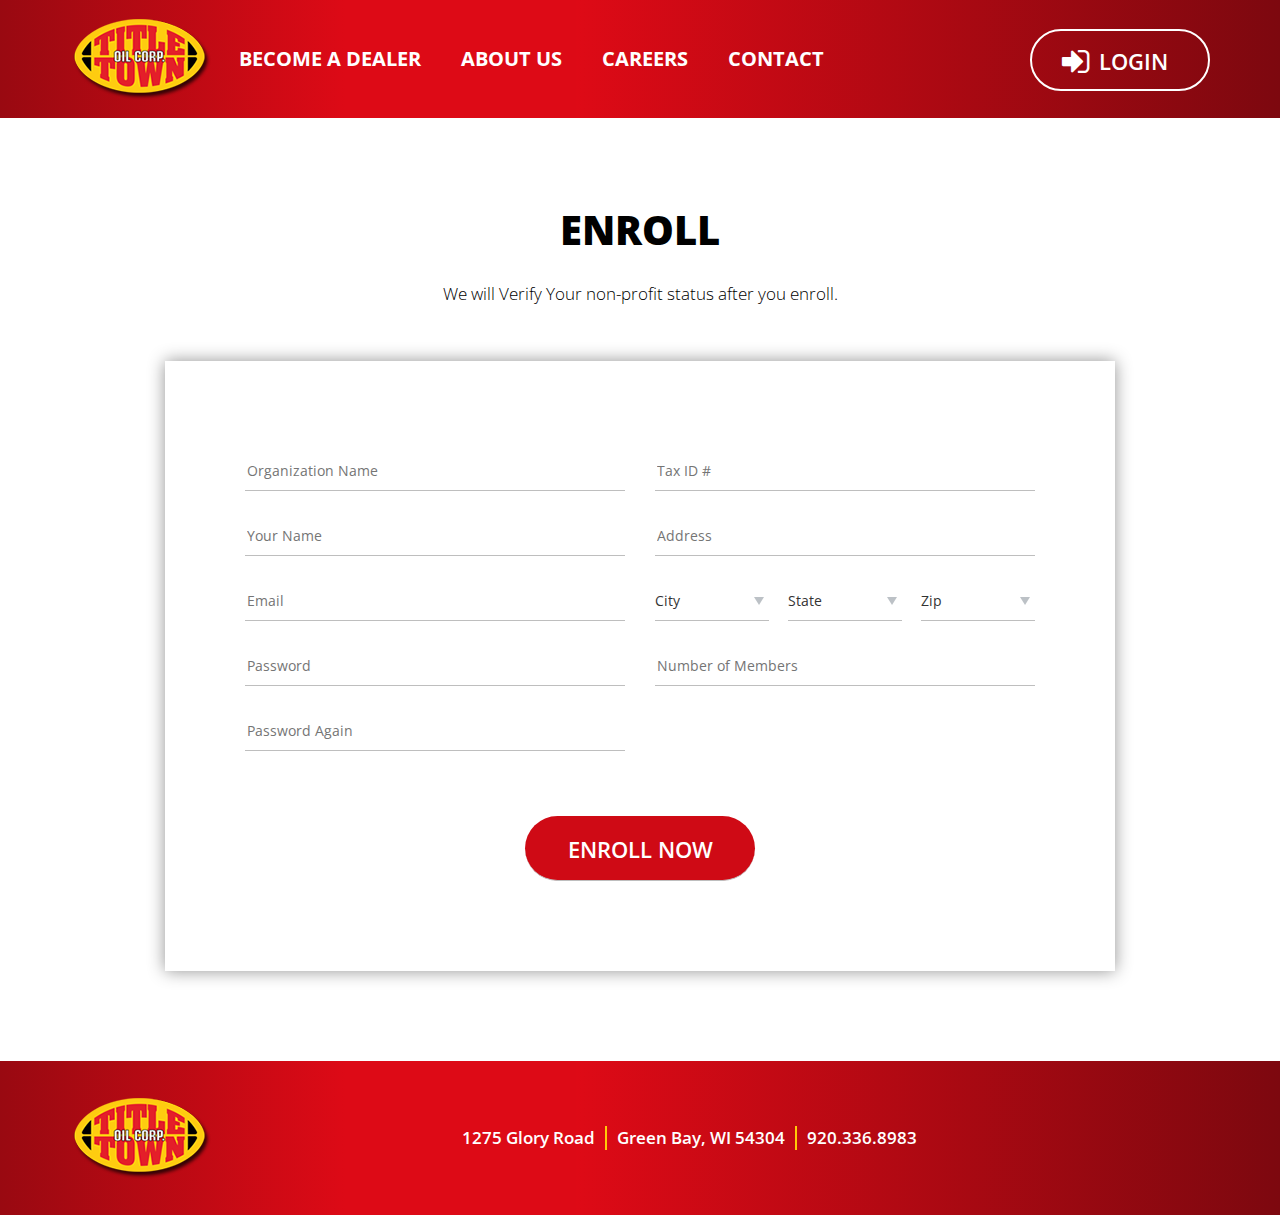
<file: enroll.html>
<!DOCTYPE html>
<html lang="en">

<head>
    <meta charset="utf-8">
    <meta http-equiv="X-UA-Compatible" content="IE=edge">
    <meta name="viewport" content="width=device-width, initial-scale=1, maximum-scale=1, user-scalable=no">
    <!-- The above 3 meta tags *must* come first in the head; any other head content must come *after* these tags -->
    <title>TitleTown Oil | Welcome</title>
    <!-- Favicon -->
    <link rel="icon" href="images/favicon.ico" type="image/x-icon">
    <!-- Bootstrap -->
    <link href="css/bootstrap.min.css" rel="stylesheet">
    <!-- Custom Style -->
    <link href="css/style.css" rel="stylesheet">
    <!-- FontAwesome -->
    <link rel="stylesheet" href="https://maxcdn.bootstrapcdn.com/font-awesome/4.5.0/css/font-awesome.min.css">
    <link href="https://fonts.googleapis.com/css?family=Open+Sans:300,400,600,700,800" rel="stylesheet">
</head>

<body>
    <div class="preloader"> <span><img src="images/prloader.gif"></span></div>
    <header>
        <div class="container">
            <div class="header_part">
                <a href="#" class="logo"><img src="images/logo.png" alt="logo"></a>
                <div class="rmm-button">
                    <span>&nbsp;</span>
                    <span>&nbsp;</span>
                    <span>&nbsp;</span>
                </div>
                <div class="nav">
                    <ul>
                        <li>
                            <a href="#">become a dealer</a>
                        </li>
                        <li>
                            <a href="#">about us</a>
                        </li>
                        <li>
                            <a href="#">careers</a>
                        </li>
                        <li>
                            <a href="#">contact</a>
                        </li>
                    </ul>
                </div>
            </div>
            <a class="login_btn" href="#" data-toggle="modal" data-target="#myModallogin"><i class="fa fa-sign-in" aria-hidden="true"></i>login</a>
        </div>
    </header>
    <section class="enroll">
        <div class="container">
            <h2>Enroll</h2>
            <p>We will Verify Your non-profit status after you enroll.</p>
            <form>
                <div class="row">
                    <div class="col-md-6">
                        <input type="text" placeholder="Organization Name">
                    </div>
                    <div class="col-md-6">
                        <input type="text" placeholder="Tax ID #">
                    </div>
                    <div class="col-md-6">
                        <input type="text" placeholder="Your Name">
                    </div>
                    <div class="col-md-6">
                        <input type="text" placeholder="Address">
                    </div>
                    <div class="col-md-6">
                        <input type="Email" placeholder="Email">
                    </div>
                    <div class="col-md-6">
                        <select>
                            <option>City</option>
                            <option>-</option>
                        </select>
                        <select>
                            <option>State</option>
                            <option>-</option>
                        </select>
                        <select>
                            <option>Zip</option>
                            <option>-</option>
                        </select>
                    </div>
                    <div class="col-md-6">
                        <input type="password" placeholder="Password">
                    </div>
                    <div class="col-md-6">
                        <input type="text" placeholder="Number of Members">
                    </div>
                    <div class="col-md-6">
                        <input type="password" placeholder="Password Again">
                    </div>
                </div>
                <input type="button" value="enroll now">
            </form>
        </div>
    </section>
    <footer>
        <div class="container">
            <div class="logo_div">
                <a href="#" class="foot-logo"><img src="images/logo.png"></a>
            </div>
            <ul>
                <li>1275 Glory Road</li>
                <li>Green Bay, WI 54304</li>
                <li><a href="tel:+19203368983">920.336.8983</a></li>
            </ul>
        </div>
    </footer>
    <!-- jQuery (necessary for Bootstrap's JavaScript plugins) -->
    <script src="https://ajax.googleapis.com/ajax/libs/jquery/1.11.3/jquery.min.js"></script>
    <!-- Include all compiled plugins (below), or include individual files as needed -->
    <script src="js/bootstrap.min.js"></script>
    <script>
        // grab the initial top offset of the navigation 
        var stickyNavTop = $('body').offset().top;
        // our function that decides weather the navigation bar should have "fixed" css position or not.
        var stickyNav = function() {
            var scrollTop = $(window).scrollTop(); // our current vertical position from the top

            // if we've scrolled more than the navigation, change its position to fixed to stick to top,
            // otherwise change it back to relative
            if (scrollTop > 10) {
                $('header').addClass('sticky');
            } else {
                $('header').removeClass('sticky');
            }

        };

        stickyNav();
        // and run it again every time you scroll
        $(window).scroll(function() {
            stickyNav();
        });

    </script>
    <script>
        jQuery(function($) {

            //Preloader
            var preloader = $('.preloader');
            $(window).load(function() {
                preloader.remove();
            });
        });

    </script>
    <script>
        jQuery('.rmm-button').click(function() {
            jQuery('.nav').toggleClass('text');
            jQuery('.rmm-button').toggleClass('bt-xlose');
        });

    </script>
    <!-----------------------------------Login Modal--------------------------------------------->
    <!-- Modal -->
    <div id="myModallogin" class="modal fade form_popup" role="dialog">
        <div class="modal-dialog">
            <!-- Modal content-->
            <div class="modal-content">
                <div class="modal-header">
                    <button type="button" class="close" data-dismiss="modal"><span>&times;</span></button>
                    <h2>Login</h2>
                </div>
                <div class="modal-body">
                    <div id="result"></div>
                    <form role="form" id="user_login" action="" method="post">
                        <div class="form-area">
                            <div class="form-group">
                                <!--<label for="username">Username</label>-->
                                <input type="text" class="form-control" id="username" name="username" placeholder="Email">
                            </div>
                            <div class="form-group">
                                <!---<label for="user_pass">Password</label>--->
                                <input type="password" class="form-control" name="" placeholder="Password">
                            </div>

                            <input type="hidden" name="" value="" /><input type="hidden" name="" value="" /> <button type="submit" class="btn btn-primary popup_btn" name="submit">Log In</button>
                        </div>
                    </form>
                    <div class="btm_prt">
                        <a class="frgt" href="#">Forget Password</a>
                        <a href="javascript:void(0)" class="btn-primary login_c_class" data-toggle="modal" data-target="#myModalRegister">Sign Up</a>
                    </div>
                </div>
            </div>
        </div>
    </div>
    <!-----------------------------------Login Modal--------------------------------------------->

    <!-----------------------------------Register Modal--------------------------------------------->
    <div id="myModalRegister" class="modal fade form_popup" role="dialog">
        <div class="modal-dialog">
            <!-- Modal content-->
            <div class="modal-content">
                <div class="modal-header">
                    <button type="button" class="close" data-dismiss="modal"><span>&times;</span></button>
                    <h2>register a new account</h2>
                </div>
                <div class="modal-body">
                    <div id="result1"></div>
                    <form role="form" id="wpjobus-register" name="wpjobus-register" action="" method="post">
                        <div class="form-area">
                            <div class="form-group">
                                <!--<label for="exampleInputFirstname">First Name</label>-->
                                <input type="text" class="form-control" name="userFname" placeholder="Full Name">
                            </div>
                            <div class="form-group">
                                <!--<label for="exampleInputLastName">Username</label>-->
                                <input type="text" class="form-control" name="userName" placeholder="Email">
                            </div>
                            <div class="form-group">
                                <!--<label for="exampleInputPassword1">Password</label>--->
                                <input type="password" class="form-control" name="userPassword" placeholder="Password">
                            </div>
                            <div class="form-group">
                                <!--<label for="exampleInputPassword2">Repeat Password</label>--->
                                <input type="password" class="form-control" name="userConfirmPassword" placeholder="Retype Password">
                            </div>
                            <input type="hidden" name="" value="" /><input type="hidden" name="_wp_http_referer" value="/dev/" /> <button type="submit" name="submit" class="btn btn-primary popup_btn">join now</button>
                        </div>
                    </form>
                    <p>
                        Already have an account?
                        <a href="javascript:void(0)" class="btn-primary login_c_register" data-toggle="modal" data-target="#myModallogin">Sign in here</a>
                    </p>
                </div>
            </div>
        </div>
    </div>
    <!-----------------------------------Register Modal--------------------------------------------->
</body>

</html>
</file>
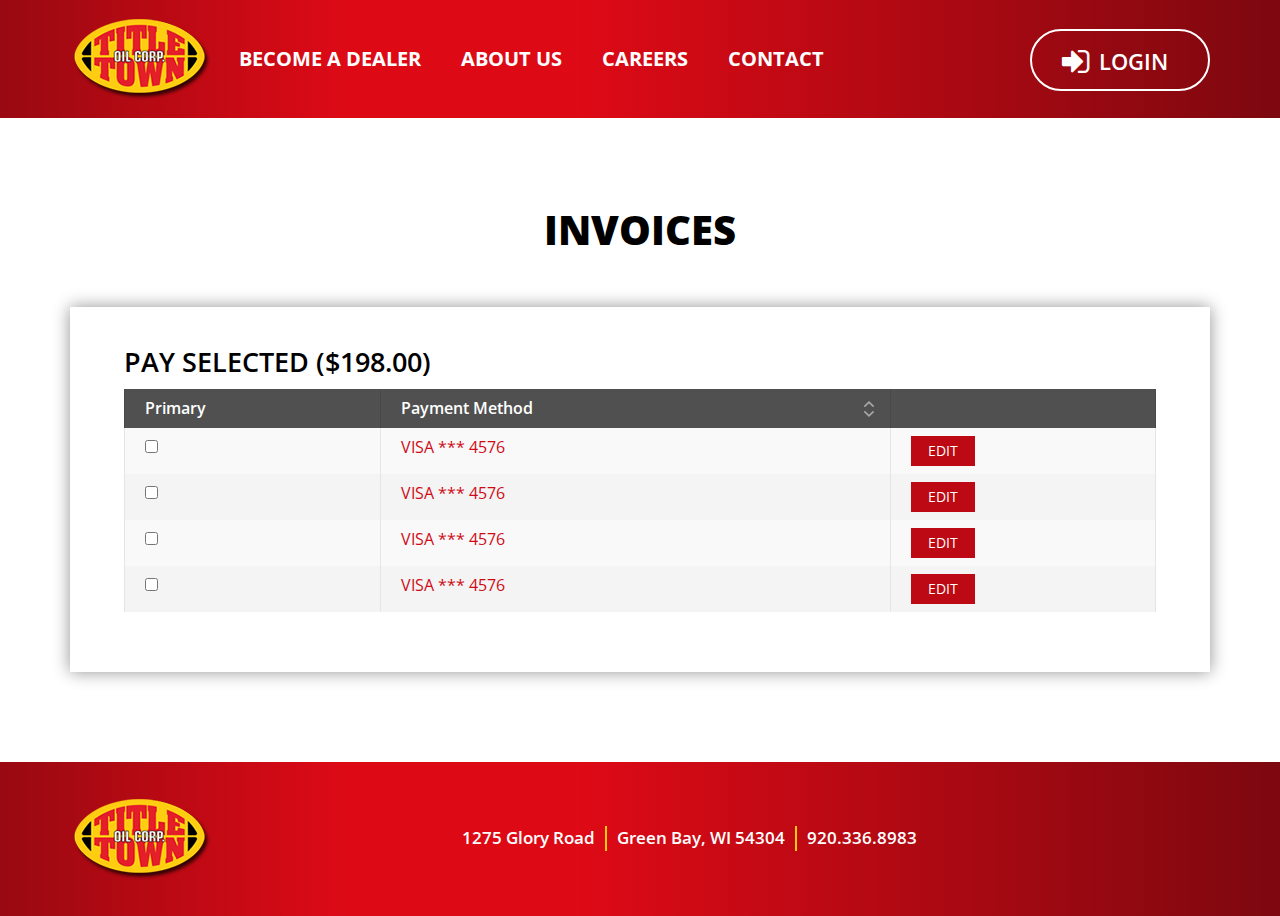
<file: invoices-creditcards.html>
<!DOCTYPE html>
<html lang="en">

<head>
    <meta charset="utf-8">
    <meta http-equiv="X-UA-Compatible" content="IE=edge">
    <meta name="viewport" content="width=device-width, initial-scale=1, maximum-scale=1, user-scalable=no">
    <!-- The above 3 meta tags *must* come first in the head; any other head content must come *after* these tags -->
    <title>TitleTown Oil | Welcome</title>
    <!-- Favicon -->
    <link rel="icon" href="images/favicon.ico" type="image/x-icon">
    <!-- Bootstrap -->
    <link href="css/bootstrap.min.css" rel="stylesheet">
    <!-- Custom Style -->
    <link href="css/style.css" rel="stylesheet">
    <!-- FontAwesome -->
    <link rel="stylesheet" href="https://maxcdn.bootstrapcdn.com/font-awesome/4.5.0/css/font-awesome.min.css">
    <link href="https://fonts.googleapis.com/css?family=Open+Sans:300,400,600,700,800" rel="stylesheet">
</head>

<body>
    <div class="preloader"> <span><img src="images/prloader.gif"></span></div>
    <header>
        <div class="container">
            <div class="header_part">
                <a href="#" class="logo"><img src="images/logo.png" alt="logo"></a>
                <div class="rmm-button">
                    <span>&nbsp;</span>
                    <span>&nbsp;</span>
                    <span>&nbsp;</span>
                </div>
                <div class="nav">
                    <ul>
                        <li>
                            <a href="#">become a dealer</a>
                        </li>
                        <li>
                            <a href="#">about us</a>
                        </li>
                        <li>
                            <a href="#">careers</a>
                        </li>
                        <li>
                            <a href="#">contact</a>
                        </li>
                    </ul>
                </div>
            </div>
            <a class="login_btn" href="#" data-toggle="modal" data-target="#myModallogin"><i class="fa fa-sign-in" aria-hidden="true"></i>login</a>
        </div>
    </header>
    <section class="enroll">
        <div class="container">
            <h2>Invoices</h2>
            <div class="invoice credit">
                <h4>Pay Selected ($198.00)</h4>
                <table class="table table-striped">
                    <thead>
                        <tr>
                            <th>Primary</th>
                            <th>Payment Method <img class="sorting" src="images/sorting.png"></th>
                            <th>&nbsp;</th>
                        </tr>
                    </thead>
                    <tbody>
                        <tr>
                            <td><input type="checkbox"></td>
                            <td>VISA *** 4576</td>
                            <td><a href="#" data-toggle="modal" data-target="#payinvoice">Edit</a></td>
                        </tr>
                        <tr>
                            <td><input type="checkbox"></td>
                            <td>VISA *** 4576</td>
                            <td><a href="#" data-toggle="modal" data-target="#payinvoice">Edit</a></td>
                        </tr>
                        <tr>
                            <td><input type="checkbox"></td>
                            <td>VISA *** 4576</td>
                            <td><a href="#" data-toggle="modal" data-target="#payinvoice">Edit</a></td>
                        </tr>
                        <tr>
                            <td><input type="checkbox"></td>
                            <td>VISA *** 4576</td>
                            <td><a href="#" data-toggle="modal" data-target="#payinvoice">Edit</a></td>
                        </tr>
                    </tbody>
                </table>
            </div>
        </div>
    </section>
    <footer>
        <div class="container">
            <div class="logo_div">
                <a href="#" class="foot-logo"><img src="images/logo.png"></a>
            </div>
            <ul>
                <li>1275 Glory Road</li>
                <li>Green Bay, WI 54304</li>
                <li><a href="tel:+19203368983">920.336.8983</a></li>
            </ul>
        </div>
    </footer>
    <!-- jQuery (necessary for Bootstrap's JavaScript plugins) -->
    <script src="https://ajax.googleapis.com/ajax/libs/jquery/1.11.3/jquery.min.js"></script>
    <!-- Include all compiled plugins (below), or include individual files as needed -->
    <script src="js/bootstrap.min.js"></script>
    <script>
        // grab the initial top offset of the navigation 
        var stickyNavTop = $('body').offset().top;
        // our function that decides weather the navigation bar should have "fixed" css position or not.
        var stickyNav = function() {
            var scrollTop = $(window).scrollTop(); // our current vertical position from the top

            // if we've scrolled more than the navigation, change its position to fixed to stick to top,
            // otherwise change it back to relative
            if (scrollTop > 10) {
                $('header').addClass('sticky');
            } else {
                $('header').removeClass('sticky');
            }

        };

        stickyNav();
        // and run it again every time you scroll
        $(window).scroll(function() {
            stickyNav();
        });

    </script>
    <script>
        jQuery(function($) {

            //Preloader
            var preloader = $('.preloader');
            $(window).load(function() {
                preloader.remove();
            });
        });

    </script>
    <script>
        jQuery('.rmm-button').click(function() {
            jQuery('.nav').toggleClass('text');
            jQuery('.rmm-button').toggleClass('bt-xlose');
        });

    </script>
    <!-----------------------------------Login Modal--------------------------------------------->
    <!-- Modal -->
    <div id="myModallogin" class="modal fade form_popup" role="dialog">
        <div class="modal-dialog">
            <!-- Modal content-->
            <div class="modal-content">
                <div class="modal-header">
                    <button type="button" class="close" data-dismiss="modal"><span>&times;</span></button>
                    <h2>Login</h2>
                </div>
                <div class="modal-body">
                    <div id="result"></div>
                    <form role="form" id="user_login" action="" method="post">
                        <div class="form-area">
                            <div class="form-group">
                                <!--<label for="username">Username</label>-->
                                <input type="text" class="form-control" id="username" name="username" placeholder="Email">
                            </div>
                            <div class="form-group">
                                <!---<label for="user_pass">Password</label>--->
                                <input type="password" class="form-control" name="" placeholder="Password">
                            </div>

                            <input type="hidden" name="" value="" /><input type="hidden" name="" value="" /> <button type="submit" class="btn btn-primary popup_btn" name="submit">Log In</button>
                        </div>
                    </form>
                    <div class="btm_prt">
                        <a class="frgt" href="#">Forget Password</a>
                        <a href="javascript:void(0)" class="btn-primary login_c_class" data-toggle="modal" data-target="#myModalRegister">Sign Up</a>
                    </div>
                </div>
            </div>
        </div>
    </div>
    <!-----------------------------------Login Modal--------------------------------------------->

    <!-----------------------------------Register Modal--------------------------------------------->
    <div id="myModalRegister" class="modal fade form_popup" role="dialog">
        <div class="modal-dialog">
            <!-- Modal content-->
            <div class="modal-content">
                <div class="modal-header">
                    <button type="button" class="close" data-dismiss="modal"><span>&times;</span></button>
                    <h2>register a new account</h2>
                </div>
                <div class="modal-body">
                    <div id="result1"></div>
                    <form role="form" id="wpjobus-register" name="wpjobus-register" action="" method="post">
                        <div class="form-area">
                            <div class="form-group">
                                <!--<label for="exampleInputFirstname">First Name</label>-->
                                <input type="text" class="form-control" name="userFname" placeholder="Full Name">
                            </div>
                            <div class="form-group">
                                <!--<label for="exampleInputLastName">Username</label>-->
                                <input type="text" class="form-control" name="userName" placeholder="Email">
                            </div>
                            <div class="form-group">
                                <!--<label for="exampleInputPassword1">Password</label>--->
                                <input type="password" class="form-control" name="userPassword" placeholder="Password">
                            </div>
                            <div class="form-group">
                                <!--<label for="exampleInputPassword2">Repeat Password</label>--->
                                <input type="password" class="form-control" name="userConfirmPassword" placeholder="Retype Password">
                            </div>
                            <input type="hidden" name="" value="" /><input type="hidden" name="_wp_http_referer" value="/dev/" /> <button type="submit" name="submit" class="btn btn-primary popup_btn">join now</button>
                        </div>
                    </form>
                    <p>
                        Already have an account?
                        <a href="javascript:void(0)" class="btn-primary login_c_register" data-toggle="modal" data-target="#myModallogin">Sign in here</a>
                    </p>
                </div>
            </div>
        </div>
    </div>
    <!-----------------------------------Register Modal--------------------------------------------->
    <div id="payinvoice" class="modal fade form_popup" role="dialog">
        <div class="modal-dialog">
            <!-- Modal content-->
            <div class="modal-content">
                <div class="modal-header">
                    <button type="button" class="close" data-dismiss="modal"><span>&times;</span></button>
                    <h2>Pay Invoice</h2>
                </div>
                <div class="modal-body">
                    <div class="invoice">
                        <table class="table table-striped">
                            <thead>
                                <tr>
                                    <th>#</th>
                                    <th>Date</th>
                                    <th>Name <img class="sorting" src="images/sorting.png"></th>
                                    <th>Amount <img class="sorting" src="images/sorting.png"></th>
                                    <th>Amount Due <img class="sorting" src="images/sorting.png"></th>
                                </tr>
                            </thead>
                            <tbody>
                                <tr>
                                    <td>54312</td>
                                    <td>11/31/2017</td>
                                    <td>Invoice 1</td>
                                    <td>$99.00</td>
                                    <td>$99.00</td>
                                </tr>
                                <tr>
                                    <td>12831</td>
                                    <td>11/31/2017</td>
                                    <td>Invoice 2</td>
                                    <td>$99.00</td>
                                    <td>$99.00</td>
                                </tr>
                            </tbody>
                        </table>
                        <div class="add_select_method">
                            <select>
                            <option>Card: Visa ending in 4765</option>
                            <option>Card: Visa ending in 5340</option>
                        </select>
                            <p>Or <a href="#">Add New Payment Method</a></p>
                        </div>
                        <button type="submit" class="btn btn-primary popup_btn pay_btn" name="submit">Pay Invoices ( $198.00 )</button>

                    </div>
                </div>
            </div>
        </div>
    </div>

</body>

</html>
</file>
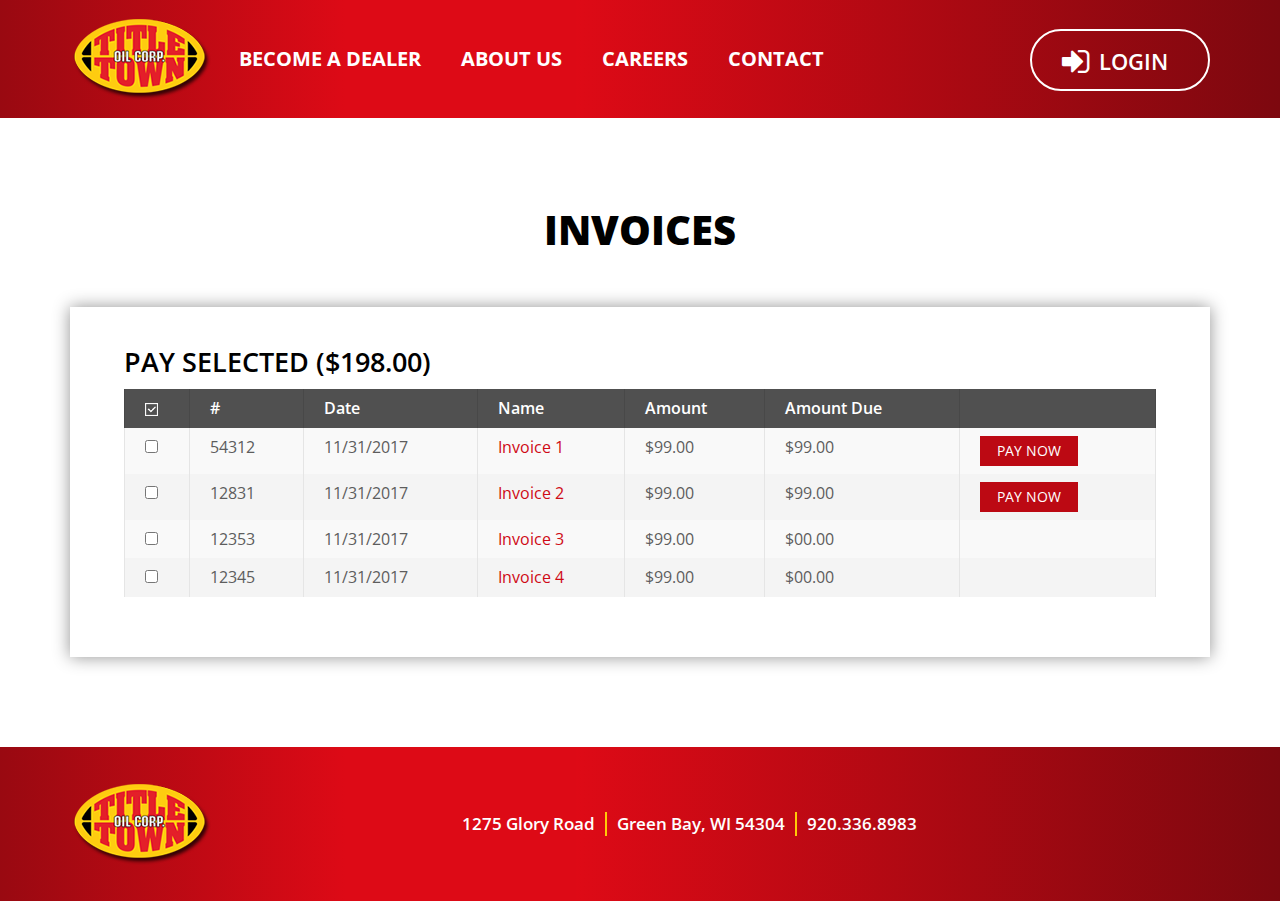
<file: invoices.html>
<!DOCTYPE html>
<html lang="en">

<head>
    <meta charset="utf-8">
    <meta http-equiv="X-UA-Compatible" content="IE=edge">
    <meta name="viewport" content="width=device-width, initial-scale=1, maximum-scale=1, user-scalable=no">
    <!-- The above 3 meta tags *must* come first in the head; any other head content must come *after* these tags -->
    <title>TitleTown Oil | Welcome</title>
    <!-- Favicon -->
    <link rel="icon" href="images/favicon.ico" type="image/x-icon">
    <!-- Bootstrap -->
    <link href="css/bootstrap.min.css" rel="stylesheet">
    <!-- Custom Style -->
    <link href="css/style.css" rel="stylesheet">
    <!-- FontAwesome -->
    <link rel="stylesheet" href="https://maxcdn.bootstrapcdn.com/font-awesome/4.5.0/css/font-awesome.min.css">
    <link href="https://fonts.googleapis.com/css?family=Open+Sans:300,400,600,700,800" rel="stylesheet">
</head>

<body>
    <div class="preloader"> <span><img src="images/prloader.gif"></span></div>
    <header>
        <div class="container">
            <div class="header_part">
                <a href="#" class="logo"><img src="images/logo.png" alt="logo"></a>
                <div class="rmm-button">
                    <span>&nbsp;</span>
                    <span>&nbsp;</span>
                    <span>&nbsp;</span>
                </div>
                <div class="nav">
                    <ul>
                        <li>
                            <a href="#">become a dealer</a>
                        </li>
                        <li>
                            <a href="#">about us</a>
                        </li>
                        <li>
                            <a href="#">careers</a>
                        </li>
                        <li>
                            <a href="#">contact</a>
                        </li>
                    </ul>
                </div>
            </div>
            <a class="login_btn" href="#" data-toggle="modal" data-target="#myModallogin"><i class="fa fa-sign-in" aria-hidden="true"></i>login</a>
        </div>
    </header>
    <section class="enroll">
        <div class="container">
            <h2>Invoices</h2>
            <div class="invoice">
                <h4>Pay Selected ($198.00)</h4>
                <table class="table table-striped">
                    <thead>
                        <tr>
                            <th><img src="images/checked.png"></th>
                            <th>#</th>
                            <th>Date</th>
                            <th>Name</th>
                            <th>Amount</th>
                            <th>Amount Due</th>
                            <th>&nbsp;</th>
                        </tr>
                    </thead>
                    <tbody>
                        <tr>
                            <td><input type="checkbox"></td>
                            <td>54312</td>
                            <td>11/31/2017</td>
                            <td>Invoice 1</td>
                            <td>$99.00</td>
                            <td>$99.00</td>
                            <td><a href="#" data-toggle="modal" data-target="#invoice_view">pay now</a></td>
                        </tr>
                        <tr>
                            <td><input type="checkbox"></td>
                            <td>12831</td>
                            <td>11/31/2017</td>
                            <td>Invoice 2</td>
                            <td>$99.00</td>
                            <td>$99.00</td>
                            <td><a href="#" data-toggle="modal" data-target="#invoice_view">pay now</a></td>
                        </tr>
                        <tr>
                            <td><input type="checkbox"></td>
                            <td>12353</td>
                            <td>11/31/2017</td>
                            <td>Invoice 3</td>
                            <td>$99.00</td>
                            <td>$00.00</td>
                            <td></td>
                        </tr>
                        <tr>
                            <td><input type="checkbox"></td>
                            <td>12345</td>
                            <td>11/31/2017</td>
                            <td>Invoice 4</td>
                            <td>$99.00</td>
                            <td>$00.00</td>
                            <td></td>
                        </tr>
                    </tbody>
                </table>
            </div>
        </div>
    </section>
    <footer>
        <div class="container">
            <div class="logo_div">
                <a href="#" class="foot-logo"><img src="images/logo.png"></a>
            </div>
            <ul>
                <li>1275 Glory Road</li>
                <li>Green Bay, WI 54304</li>
                <li><a href="tel:+19203368983">920.336.8983</a></li>
            </ul>
        </div>
    </footer>
    <!-- jQuery (necessary for Bootstrap's JavaScript plugins) -->
    <script src="https://ajax.googleapis.com/ajax/libs/jquery/1.11.3/jquery.min.js"></script>
    <!-- Include all compiled plugins (below), or include individual files as needed -->
    <script src="js/bootstrap.min.js"></script>
    <script>
        // grab the initial top offset of the navigation 
        var stickyNavTop = $('body').offset().top;
        // our function that decides weather the navigation bar should have "fixed" css position or not.
        var stickyNav = function() {
            var scrollTop = $(window).scrollTop(); // our current vertical position from the top

            // if we've scrolled more than the navigation, change its position to fixed to stick to top,
            // otherwise change it back to relative
            if (scrollTop > 10) {
                $('header').addClass('sticky');
            } else {
                $('header').removeClass('sticky');
            }

        };

        stickyNav();
        // and run it again every time you scroll
        $(window).scroll(function() {
            stickyNav();
        });

    </script>
    <script>
        jQuery(function($) {

            //Preloader
            var preloader = $('.preloader');
            $(window).load(function() {
                preloader.remove();
            });
        });

    </script>
    <script>
        jQuery('.rmm-button').click(function() {
            jQuery('.nav').toggleClass('text');
            jQuery('.rmm-button').toggleClass('bt-xlose');
        });

    </script>
    <!-----------------------------------Login Modal--------------------------------------------->
    <!-- Modal -->
    <div id="myModallogin" class="modal fade form_popup" role="dialog">
        <div class="modal-dialog">
            <!-- Modal content-->
            <div class="modal-content">
                <div class="modal-header">
                    <button type="button" class="close" data-dismiss="modal"><span>&times;</span></button>
                    <h2>Login</h2>
                </div>
                <div class="modal-body">
                    <div id="result"></div>
                    <form role="form" id="user_login" action="" method="post">
                        <div class="form-area">
                            <div class="form-group">
                                <!--<label for="username">Username</label>-->
                                <input type="text" class="form-control" id="username" name="username" placeholder="Email">
                            </div>
                            <div class="form-group">
                                <!---<label for="user_pass">Password</label>--->
                                <input type="password" class="form-control" name="" placeholder="Password">
                            </div>

                            <input type="hidden" name="" value="" /><input type="hidden" name="" value="" /> <button type="submit" class="btn btn-primary popup_btn" name="submit">Log In</button>
                        </div>
                    </form>
                    <div class="btm_prt">
                        <a class="frgt" href="#">Forget Password</a>
                        <a href="javascript:void(0)" class="btn-primary login_c_class" data-toggle="modal" data-target="#myModalRegister">Sign Up</a>
                    </div>
                </div>
            </div>
        </div>
    </div>
    <!-----------------------------------Login Modal--------------------------------------------->

    <!-----------------------------------Register Modal--------------------------------------------->
    <div id="myModalRegister" class="modal fade form_popup" role="dialog">
        <div class="modal-dialog">
            <!-- Modal content-->
            <div class="modal-content">
                <div class="modal-header">
                    <button type="button" class="close" data-dismiss="modal"><span>&times;</span></button>
                    <h2>register a new account</h2>
                </div>
                <div class="modal-body">
                    <div id="result1"></div>
                    <form role="form" id="wpjobus-register" name="wpjobus-register" action="" method="post">
                        <div class="form-area">
                            <div class="form-group">
                                <!--<label for="exampleInputFirstname">First Name</label>-->
                                <input type="text" class="form-control" name="userFname" placeholder="Full Name">
                            </div>
                            <div class="form-group">
                                <!--<label for="exampleInputLastName">Username</label>-->
                                <input type="text" class="form-control" name="userName" placeholder="Email">
                            </div>
                            <div class="form-group">
                                <!--<label for="exampleInputPassword1">Password</label>--->
                                <input type="password" class="form-control" name="userPassword" placeholder="Password">
                            </div>
                            <div class="form-group">
                                <!--<label for="exampleInputPassword2">Repeat Password</label>--->
                                <input type="password" class="form-control" name="userConfirmPassword" placeholder="Retype Password">
                            </div>
                            <input type="hidden" name="" value="" /><input type="hidden" name="_wp_http_referer" value="/dev/" /> <button type="submit" name="submit" class="btn btn-primary popup_btn">join now</button>
                        </div>
                    </form>
                    <p>
                        Already have an account?
                        <a href="javascript:void(0)" class="btn-primary login_c_register" data-toggle="modal" data-target="#myModallogin">Sign in here</a>
                    </p>
                </div>
            </div>
        </div>
    </div>
    <!-----------------------------------Payinvoice Modal--------------------------------------------->
    <div id="payinvoice" class="modal fade form_popup" role="dialog">
        <div class="modal-dialog">
            <!-- Modal content-->
            <div class="modal-content">
                <div class="modal-header">
                    <button type="button" class="close" data-dismiss="modal"><span>&times;</span></button>
                    <h2>Pay Invoice</h2>
                </div>
                <div class="modal-body">
                    <div class="invoice">
                        <table class="table table-striped">
                            <thead>
                                <tr>
                                    <th>#</th>
                                    <th>Date</th>
                                    <th>Name <img class="sorting" src="images/sorting.png"></th>
                                    <th>Amount <img class="sorting" src="images/sorting.png"></th>
                                    <th>Amount Due <img class="sorting" src="images/sorting.png"></th>
                                </tr>
                            </thead>
                            <tbody>
                                <tr>
                                    <td>54312</td>
                                    <td>11/31/2017</td>
                                    <td>Invoice 1</td>
                                    <td>$99.00</td>
                                    <td>$99.00</td>
                                </tr>
                                <tr>
                                    <td>12831</td>
                                    <td>11/31/2017</td>
                                    <td>Invoice 2</td>
                                    <td>$99.00</td>
                                    <td>$99.00</td>
                                </tr>
                            </tbody>
                        </table>
                        <div class="add_select_method">
                            <select>
                            <option>Card: Visa ending in 4765</option>
                            <option>Card: Visa ending in 5340</option>
                        </select>
                            <p>Or <a href="#">Add New Payment Method</a></p>
                        </div>
                        <button type="submit" class="btn btn-primary popup_btn pay_btn" name="submit">Pay Invoices ( $198.00 )</button>

                    </div>
                </div>
            </div>
        </div>
    </div>
    <!-----------------------------------invoice view Modal--------------------------------------------->
    <div id="invoice_view" class="modal fade form_popup" role="dialog">
        <div class="modal-dialog">
            <!-- Modal content-->
            <div class="modal-content">
                <div class="modal-header">
                    <button type="button" class="close" data-dismiss="modal"><span>&times;</span></button>
                    <a href="#" class="logo_area"><img src="images/logo.png"></a>
                    <div class="adrs_dtls">
                        <p>Dummy Lorem 167c 10435 Lrome, USA</p>
                        <p><a href="#">( 123 ) 456 - 7890 </a><span class="mob"><img src="images/mob_icon.svg"></span></p>
                        <p><a href="#">info@titletown.com</a> <span><img src="images/envelope.svg"></span></p>
                        <p><a href="#">www.titletown.com</a> <span><img src="images/planet-sphere.svg"></span></p>
                    </div>
                </div>
                <div class="invoice_div">
                    <div class="lft_invoice">
                        <h3>Invoice to Global tech ltd</h3>
                        <p>Dummy Lorem 167c 10435 Lrome, USA</p>
                        <p><span class="mob"><img src="images/mob_icon.svg"></span><a href="tel:1234567890">( 123 ) 456 - 7890</a></p>
                        <p><span><img src="images/envelope.svg"></span><a href="mailto:info@titletown.com">info@titletown.com</a></p>
                    </div>
                    <div class="rght_invoice">
                        <h1>Invoice</h1>
                        <ul>
                            <li>
                                <h5>Total Due</h5>
                                <span>$2500</span>
                            </li>
                            <li>
                                <h5>Date</h5>
                                <span>10/June/2017</span>
                            </li>
                            <li>
                                <h5>Invoice:</h5>
                                <span>#12345</span>
                            </li>
                        </ul>
                    </div>
                </div>
                <div class="modal-body">
                    <div class="invoice">
                        <table class="table table-striped">
                            <thead>
                                <tr>
                                    <th>#</th>
                                    <th>Date</th>
                                    <th>Name <img class="sorting" src="images/sorting.png"></th>
                                    <th>Amount <img class="sorting" src="images/sorting.png"></th>
                                    <th>Amount Due <img class="sorting" src="images/sorting.png"></th>
                                </tr>
                            </thead>
                            <tbody>
                                <tr>
                                    <td>54312</td>
                                    <td>11/31/2017</td>
                                    <td>Invoice 1</td>
                                    <td>$99.00</td>
                                    <td>$99.00</td>
                                </tr>
                                <tr>
                                    <td>12831</td>
                                    <td>11/31/2017</td>
                                    <td>Invoice 2</td>
                                    <td>$99.00</td>
                                    <td>$99.00</td>
                                </tr>
                            </tbody>
                        </table>
                        <div class="pymnt_btm_div">
                            <div class="pymnt_method">
                                <h3>Pay methods</h3>
                                <h6><span>Paypal:</span> Lorem ipsum dolor sit amet, consectetur</h6>
                                <h6><span>Payments:</span> Lorem ipsum dolor sit amet, consectetur</h6>
                                <div class="thnk_bsns">
                                    <h3>Thank you for your business!</h3>
                                    <p><strong>Terms & Conditions</strong></p>
                                    <p>Lorem ipsum dolor sit amet, consectetur adipiscing elit. Suspendisse purus</p>
                                </div>
                            </div>
                            <div class="sub_ttl">
                                <ul>
                                    <li>
                                        <span>Sub Total</span>
                                        <span>$198.00</span>
                                    </li>
                                    <li>
                                        <span>Tax Vat 1.8%</span>
                                        <span>$150.00</span>
                                    </li>
                                    <li>
                                        <span>Discount 1.5%</span>
                                        <span>- 48.00</span>
                                    </li>
                                    <li>
                                        <span>Sub Total</span>
                                        <span>$198.00</span>
                                    </li>
                                </ul>
                                <div class="signature_div">
                                    <img src="images/sign_img.png">
                                </div>
                            </div>
                        </div>
                    </div>
                </div>
            </div>
        </div>
    </div>
</body>

</html>
</file>
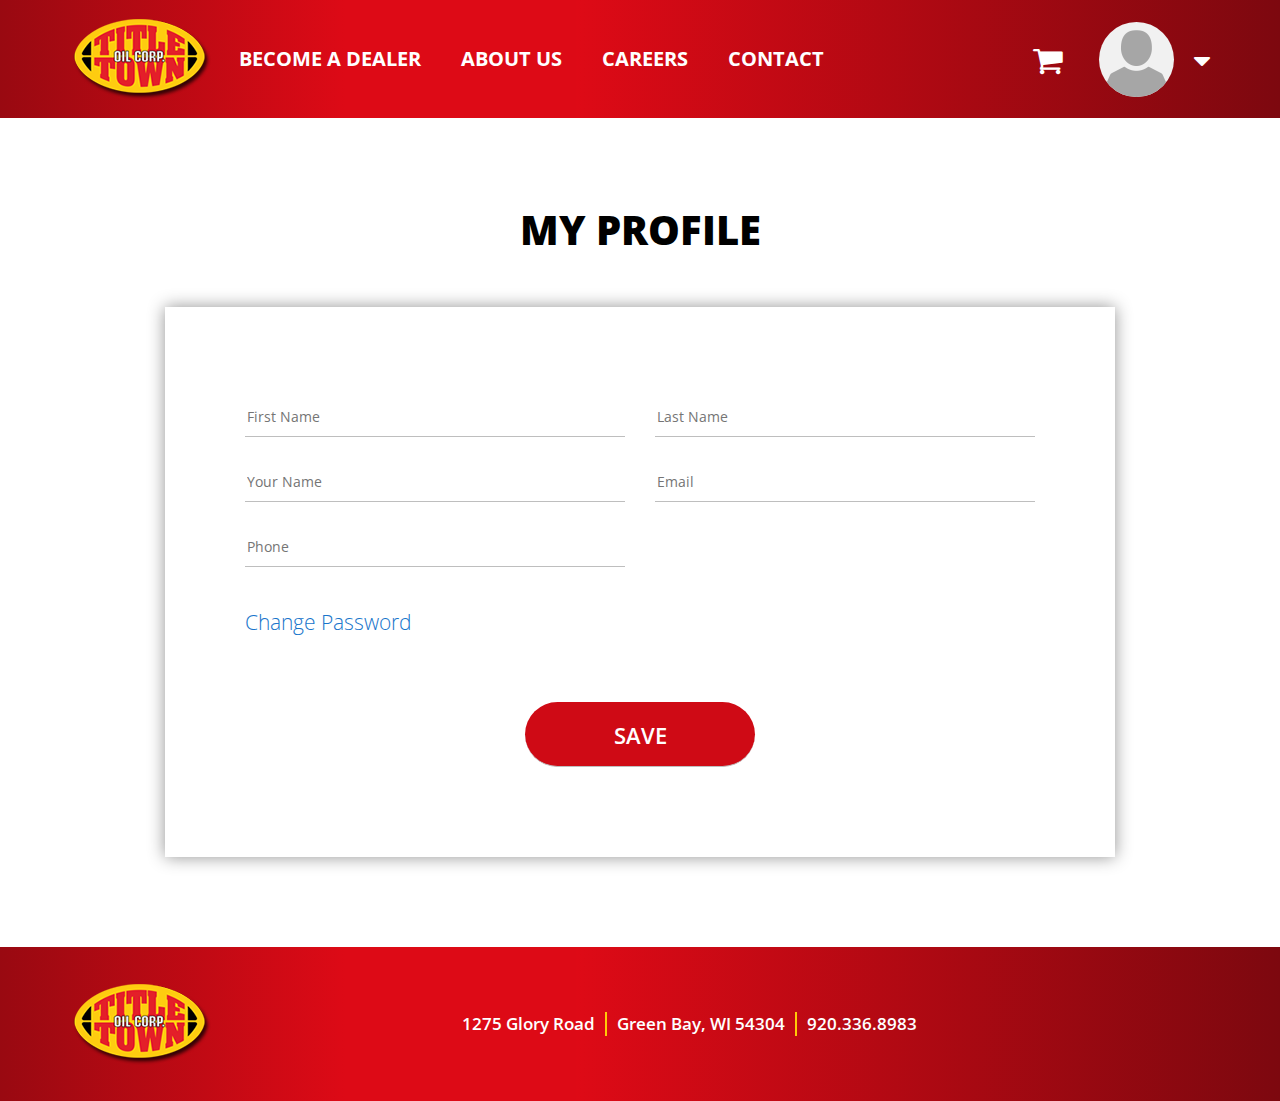
<file: my-profile.html>
<!DOCTYPE html>
<html lang="en">

<head>
    <meta charset="utf-8">
    <meta http-equiv="X-UA-Compatible" content="IE=edge">
    <meta name="viewport" content="width=device-width, initial-scale=1, maximum-scale=1, user-scalable=no">
    <!-- The above 3 meta tags *must* come first in the head; any other head content must come *after* these tags -->
    <title>TitleTown Oil | Welcome</title>
    <!-- Favicon -->
    <link rel="icon" href="images/favicon.ico" type="image/x-icon">
    <!-- Bootstrap -->
    <link href="css/bootstrap.min.css" rel="stylesheet">
    <!-- Custom Style -->
    <link href="css/style.css" rel="stylesheet">
    <!-- FontAwesome -->
    <link rel="stylesheet" href="https://maxcdn.bootstrapcdn.com/font-awesome/4.7.0/css/font-awesome.min.css">
    <link href="https://fonts.googleapis.com/css?family=Open+Sans:300,400,600,700,800" rel="stylesheet">
</head>

<body>
    <div class="preloader"> <span><img src="images/prloader.gif"></span></div>
    <header>
        <div class="container">
            <div class="header_part">
                <a href="#" class="logo"><img src="images/logo.png" alt="logo"></a>
                <div class="rmm-button">
                    <span>&nbsp;</span>
                    <span>&nbsp;</span>
                    <span>&nbsp;</span>
                </div>
                <div class="nav">
                    <ul>
                        <li>
                            <a href="#">become a dealer</a>
                        </li>
                        <li>
                            <a href="#">about us</a>
                        </li>
                        <li>
                            <a href="#">careers</a>
                        </li>
                        <li>
                            <a href="#">contact</a>
                        </li>
                    </ul>
                </div>
            </div>
            <div class="loggedin">
                <a href="#" class="cart_view">
                    <i class="fa fa-shopping-cart" aria-hidden="true"></i>
                </a>
                <div class="user_view"><span class="user_icon"><img src="images/user_img.png"></span><span class="caret1"><i class="fa fa-caret-down" aria-hidden="true"></i></span>
                    <ul class="view_links">
                        <li>
                            <a href="#">Order Scrip</a>
                        </li>
                        <li>
                            <a href="#">Company Info</a>
                        </li>
                        <li>
                            <a href="#">My Profile</a>
                        </li>
                        <li>
                            <a href="#">View Invoices</a>
                        </li>
                        <li>
                            <a href="#">Payment Methods</a>
                        </li>
                        <li>
                            <a href="#">Logout</a>
                        </li>
                    </ul>
                </div>
            </div>
        </div>
    </header>
    <section class="enroll">
        <div class="container">
            <h2>my profile</h2>
            <form>
                <div class="row">
                    <div class="col-md-6">
                        <input type="text" placeholder="First Name">
                    </div>
                    <div class="col-md-6">
                        <input type="text" placeholder="Last Name">
                    </div>
                    <div class="col-md-6">
                        <input type="text" placeholder="Your Name">
                    </div>

                    <div class="col-md-6">
                        <input type="Email" placeholder="Email">
                    </div>
                    <div class="col-md-6">
                        <input type="tel" placeholder="Phone">
                    </div>
                </div>
                <a class="chng_pwd" href="#">Change password</a>
                <input type="button" value="save">
            </form>
        </div>
    </section>
    <footer>
        <div class="container">
            <div class="logo_div">
                <a href="#" class="foot-logo"><img src="images/logo.png"></a>
            </div>
            <ul>
                <li>1275 Glory Road</li>
                <li>Green Bay, WI 54304</li>
                <li><a href="tel:+19203368983">920.336.8983</a></li>
            </ul>
        </div>
    </footer>
    <!-- jQuery (necessary for Bootstrap's JavaScript plugins) -->
    <script src="https://ajax.googleapis.com/ajax/libs/jquery/1.11.3/jquery.min.js"></script>
    <!-- Include all compiled plugins (below), or include individual files as needed -->
    <script src="js/bootstrap.min.js"></script>
    <script>
        // grab the initial top offset of the navigation 
        var stickyNavTop = $('body').offset().top;
        // our function that decides weather the navigation bar should have "fixed" css position or not.
        var stickyNav = function() {
            var scrollTop = $(window).scrollTop(); // our current vertical position from the top

            // if we've scrolled more than the navigation, change its position to fixed to stick to top,
            // otherwise change it back to relative
            if (scrollTop > 10) {
                $('header').addClass('sticky');
            } else {
                $('header').removeClass('sticky');
            }

        };

        stickyNav();
        // and run it again every time you scroll
        $(window).scroll(function() {
            stickyNav();
        });

    </script>
    <script>
        jQuery(function($) {

            //Preloader
            var preloader = $('.preloader');
            $(window).load(function() {
                preloader.remove();
            });
        });

    </script>
    <script>
        jQuery('.rmm-button').click(function() {
            jQuery('.nav').toggleClass('text');
            jQuery('.rmm-button').toggleClass('bt-xlose');
        });

    </script>
    <script>
        jQuery(document).ready(function() {
            jQuery(".user_view").click(function() {
                jQuery(".view_links").toggle();
            });
        });

    </script>
    <!-----------------------------------Login Modal--------------------------------------------->

    <!-----------------------------------Register Modal--------------------------------------------->
    <div id="myModalRegister" class="modal fade form_popup" role="dialog">
        <div class="modal-dialog">
            <!-- Modal content-->
            <div class="modal-content">
                <div class="modal-header">
                    <button type="button" class="close" data-dismiss="modal"><span>&times;</span></button>
                    <h2>register a new account</h2>
                </div>
                <div class="modal-body">
                    <div id="result1"></div>
                    <form role="form" id="wpjobus-register" name="wpjobus-register" action="" method="post">
                        <div class="form-area">
                            <div class="form-group">
                                <!--<label for="exampleInputFirstname">First Name</label>-->
                                <input type="text" class="form-control" name="userFname" placeholder="Full Name">
                            </div>
                            <div class="form-group">
                                <!--<label for="exampleInputLastName">Username</label>-->
                                <input type="text" class="form-control" name="userName" placeholder="Email">
                            </div>
                            <div class="form-group">
                                <!--<label for="exampleInputPassword1">Password</label>--->
                                <input type="password" class="form-control" name="userPassword" placeholder="Password">
                            </div>
                            <div class="form-group">
                                <!--<label for="exampleInputPassword2">Repeat Password</label>--->
                                <input type="password" class="form-control" name="userConfirmPassword" placeholder="Retype Password">
                            </div>
                            <input type="hidden" name="" value="" /><input type="hidden" name="_wp_http_referer" value="/dev/" /> <button type="submit" name="submit" class="btn btn-primary popup_btn">join now</button>
                        </div>
                    </form>
                    <p>
                        Already have an account?
                        <a href="javascript:void(0)" class="btn-primary login_c_register" data-toggle="modal" data-target="#myModallogin">Sign in here</a>
                    </p>
                </div>
            </div>
        </div>
    </div>
    <!-----------------------------------Register Modal--------------------------------------------->
</body>

</html>
</file>
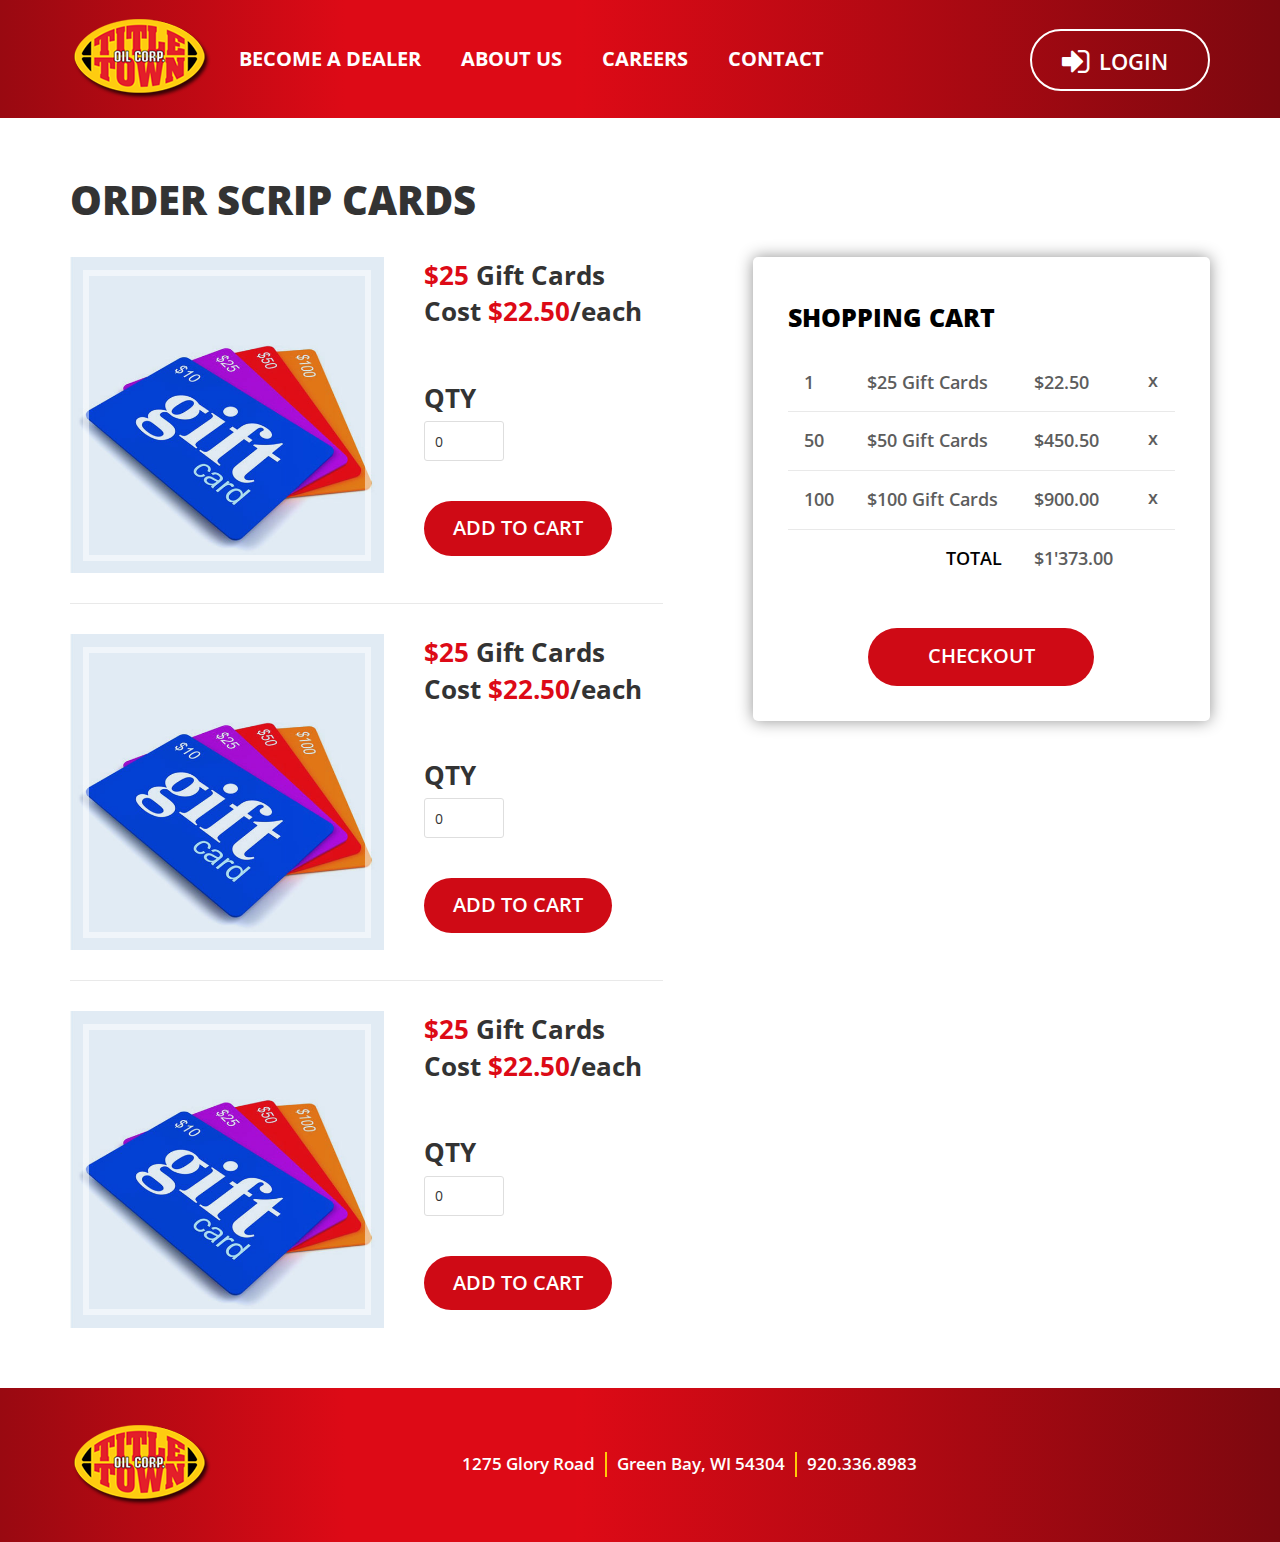
<file: order-scrip.html>
<!DOCTYPE html>
<html lang="en">

<head>
    <meta charset="utf-8">
    <meta http-equiv="X-UA-Compatible" content="IE=edge">
    <meta name="viewport" content="width=device-width, initial-scale=1, maximum-scale=1, user-scalable=no">
    <!-- The above 3 meta tags *must* come first in the head; any other head content must come *after* these tags -->
    <title>TitleTown Oil | Welcome</title>
    <!-- Favicon -->
    <link rel="icon" href="images/favicon.ico" type="image/x-icon">
    <!-- Bootstrap -->
    <link href="css/bootstrap.min.css" rel="stylesheet">
    <!-- Custom Style -->
    <link href="css/style.css" rel="stylesheet">
    <!-- FontAwesome -->
    <link rel="stylesheet" href="https://maxcdn.bootstrapcdn.com/font-awesome/4.7.0/css/font-awesome.min.css">
    <link href="https://fonts.googleapis.com/css?family=Open+Sans:300,400,600,700,800" rel="stylesheet">
</head>

<body>
    <div class="preloader"> <span><img src="images/prloader.gif"></span></div>
    <header>
        <div class="container">
            <div class="header_part">
                <a href="#" class="logo"><img src="images/logo.png" alt="logo"></a>
                <div class="rmm-button">
                    <span>&nbsp;</span>
                    <span>&nbsp;</span>
                    <span>&nbsp;</span>
                </div>
                <div class="nav">
                    <ul>
                        <li>
                            <a href="#">become a dealer</a>
                        </li>
                        <li>
                            <a href="#">about us</a>
                        </li>
                        <li>
                            <a href="#">careers</a>
                        </li>
                        <li>
                            <a href="#">contact</a>
                        </li>
                    </ul>
                </div>
            </div>
            <a class="login_btn" href="#" data-toggle="modal" data-target="#myModallogin"><i class="fa fa-sign-in" aria-hidden="true"></i>login</a>
        </div>
    </header>
    <section class="program_section">
        <div class="container">
            <h2 class="title">Order Scrip Cards</h2>
            <div class="row">
                <div class="col-md-7">
                    <div class="order">
                        <div class="order_img">
                            <img src="images/cards_img.jpg">
                        </div>
                        <div class="cart_info">
                            <h3><span>$25</span> Gift Cards</h3>
                            <h3>Cost <span>$22.50</span>/each</h3>
                            <div class="quantity buttons_added">
                                <h3>QTY</h3>
                                <input size="4" class="input-text qty text" title="Qty" value="0" min="0" step="1" type="number">
                            </div>
                            <button class="add_cart_btn">Add to cart</button>
                        </div>
                    </div>
                    <div class="order">
                        <div class="order_img">
                            <img src="images/cards_img.jpg">
                        </div>
                        <div class="cart_info">
                            <h3><span>$25</span> Gift Cards</h3>
                            <h3>Cost <span>$22.50</span>/each</h3>
                            <div class="quantity buttons_added">
                                <h3>QTY</h3>
                                <input size="4" class="input-text qty text" title="Qty" value="0" min="0" step="1" type="number">
                            </div>
                            <button class="add_cart_btn">Add to cart</button>
                        </div>
                    </div>
                    <div class="order">
                        <div class="order_img">
                            <img src="images/cards_img.jpg">
                        </div>
                        <div class="cart_info">
                            <h3><span>$25</span> Gift Cards</h3>
                            <h3>Cost <span>$22.50</span>/each</h3>
                            <div class="quantity buttons_added">
                                <h3>QTY</h3>
                                <input size="4" class="input-text qty text" title="Qty" value="0" min="0" step="1" type="number">
                            </div>
                            <button class="add_cart_btn">Add to cart</button>
                        </div>
                    </div>
                </div>
                <div class="col-md-5">
                    <div class="cart">
                        <table class="table">
                            <caption>Shopping Cart</caption>
                            <tbody>
                                <tr>
                                    <td scope="row">1</td>
                                    <td>$25 Gift Cards</td>
                                    <td>$22.50</td>
                                    <td><a class="dlt" href="#">x</a></td>
                                </tr>
                                <tr>
                                    <td scope="row">50</td>
                                    <td>$50 Gift Cards</td>
                                    <td>$450.50 </td>
                                    <td><a class="dlt" href="#">x</a></td>
                                </tr>
                                <tr>
                                    <td scope="row">100</td>
                                    <td>$100 Gift Cards</td>
                                    <td>$900.00</td>
                                    <td><a class="dlt" href="#">x</a></td>
                                </tr>
                                <tr>
                                    <td scope="row">&nbsp;</td>
                                    <td class="ttl_amnt">TOTAL</td>
                                    <td>$1'373.00</td>
                                    <td>&nbsp;</td>
                                </tr>
                            </tbody>
                        </table>
                        <button class="chkout_btn">checkout</button>
                    </div>
                </div>
            </div>
        </div>
    </section>

    <footer>
        <div class="container">
            <div class="logo_div">
                <a href="#" class="foot-logo"><img src="images/logo.png"></a>
            </div>
            <ul>
                <li>1275 Glory Road</li>
                <li>Green Bay, WI 54304</li>
                <li><a href="tel:+19203368983">920.336.8983</a></li>
            </ul>
        </div>
    </footer>
    <!-- jQuery (necessary for Bootstrap's JavaScript plugins) -->
    <script src="https://ajax.googleapis.com/ajax/libs/jquery/1.11.3/jquery.min.js"></script>
    <!-- Include all compiled plugins (below), or include individual files as needed -->
    <script src="js/bootstrap.min.js"></script>
    <script>
        // grab the initial top offset of the navigation 
        var stickyNavTop = $('body').offset().top;
        // our function that decides weather the navigation bar should have "fixed" css position or not.
        var stickyNav = function() {
            var scrollTop = $(window).scrollTop(); // our current vertical position from the top

            // if we've scrolled more than the navigation, change its position to fixed to stick to top,
            // otherwise change it back to relative
            if (scrollTop > 10) {
                $('header').addClass('sticky');
            } else {
                $('header').removeClass('sticky');
            }

        };

        stickyNav();
        // and run it again every time you scroll
        $(window).scroll(function() {
            stickyNav();
        });

    </script>
    <script>
        jQuery(function($) {

            //Preloader
            var preloader = $('.preloader');
            $(window).load(function() {
                preloader.remove();
            });
        });

    </script>
    <script>
        jQuery('.rmm-button').click(function() {
            jQuery('.nav').toggleClass('text');
            jQuery('.rmm-button').toggleClass('bt-xlose');
        });

    </script>
    <!-----------------------------------Login Modal--------------------------------------------->
    <!-- Modal -->
    <div id="myModallogin" class="modal fade form_popup" role="dialog">
        <div class="modal-dialog">
            <!-- Modal content-->
            <div class="modal-content">
                <div class="modal-header">
                    <button type="button" class="close" data-dismiss="modal"><span>&times;</span></button>
                    <h2>Login</h2>
                </div>
                <div class="modal-body">
                    <div id="result"></div>
                    <form role="form" id="user_login" action="" method="post">
                        <div class="form-area">
                            <div class="form-group">
                                <!--<label for="username">Username</label>-->
                                <input type="text" class="form-control" id="username" name="username" placeholder="Email">
                            </div>
                            <div class="form-group">
                                <!---<label for="user_pass">Password</label>--->
                                <input type="password" class="form-control" name="" placeholder="Password">
                            </div>

                            <input type="hidden" name="" value="" /><input type="hidden" name="" value="" /> <button type="submit" class="btn btn-primary popup_btn" name="submit">Log In</button>
                        </div>
                    </form>
                    <div class="btm_prt">
                        <a class="frgt" href="#">Forget Password</a>
                        <a href="javascript:void(0)" class="btn-primary login_c_class" data-toggle="modal" data-target="#myModalRegister">Sign Up</a>
                    </div>
                </div>
            </div>
        </div>
    </div>
    <!-----------------------------------Login Modal--------------------------------------------->

    <!-----------------------------------Register Modal--------------------------------------------->
    <div id="myModalRegister" class="modal fade form_popup" role="dialog">
        <div class="modal-dialog">
            <!-- Modal content-->
            <div class="modal-content">
                <div class="modal-header">
                    <button type="button" class="close" data-dismiss="modal"><span>&times;</span></button>
                    <h2>register a new account</h2>
                </div>
                <div class="modal-body">
                    <div id="result1"></div>
                    <form role="form" id="wpjobus-register" name="wpjobus-register" action="" method="post">
                        <div class="form-area">
                            <div class="form-group">
                                <!--<label for="exampleInputFirstname">First Name</label>-->
                                <input type="text" class="form-control" name="userFname" placeholder="Full Name">
                            </div>
                            <div class="form-group">
                                <!--<label for="exampleInputLastName">Username</label>-->
                                <input type="text" class="form-control" name="userName" placeholder="Email">
                            </div>
                            <div class="form-group">
                                <!--<label for="exampleInputPassword1">Password</label>--->
                                <input type="password" class="form-control" name="userPassword" placeholder="Password">
                            </div>
                            <div class="form-group">
                                <!--<label for="exampleInputPassword2">Repeat Password</label>--->
                                <input type="password" class="form-control" name="userConfirmPassword" placeholder="Retype Password">
                            </div>
                            <input type="hidden" name="" value="" /><input type="hidden" name="_wp_http_referer" value="/dev/" /> <button type="submit" name="submit" class="btn btn-primary popup_btn">join now</button>
                        </div>
                    </form>
                    <p>
                        Already have an account?
                        <a href="javascript:void(0)" class="btn-primary login_c_register" data-toggle="modal" data-target="#myModallogin">Sign in here</a>
                    </p>
                </div>
            </div>
        </div>
    </div>
    <!-----------------------------------Register Modal--------------------------------------------->
</body>

</html>
</file>
<file: css/style.css>
@import url('https://cdnjs.cloudflare.com/ajax/libs/animate.css/3.5.1/animate.min.css');
 ::selection {
    background: rgba(14, 120, 174, 0.6);
    color: #fff;
}

 ::-moz-selection {
    background: rgba(14, 120, 174, 0.6);
    color: #fff;
}

a {
    transition: all 0.3s ease;
    -webkit-transition: all 0.3s ease;
    -moz-transition: all 0.3s ease;
    -ms-transition: all 0.3s ease;
    -o-transition: all 0.3s ease;
    text-decoration: none;
}

a:hover,
a:focus {
    text-decoration: none;
}

*:focus {
    outline: none !important
}

img {
    max-width: 100%
}

strong,
b {
    font-weight: 700;
}

i,
em {
    font-style: italic;
}

.clr {
    border: 0;
    clear: both;
    height: 0;
}

html,
body {
    width: 100%;
    height: 100%;
}

h1,
h2,
h3,
h4,
h5,
h6,
p {
    font-weight: normal;
    margin: 0;
}

ul,
li {
    list-style: none;
    padding: 0;
    margin: 0;
}

.preloader {
    background: #fff none repeat scroll 0 0;
    bottom: 0;
    left: 0;
    position: fixed;
    right: 0;
    top: 0;
    z-index: 999999;
}

.preloader>span {
    display: inline-block;
    height: 85px;
    left: 0;
    right: 0;
    margin: auto;
    position: absolute;
    top: 50%;
    width: 85px;
    color: #000;
}

.display-table {
    display: table;
    width: 100%;
    height: 100%;
}

.display-table-cell {
    display: table-cell;
    vertical-align: middle;
}

body {
    background: #fff;
    -webkit-text-stroke: rgba(255, 255, 255, 0.01) 0.1px;
    overflow-x: hidden;
    font-family: 'Open Sans', sans-serif;
}

header {
    background: #990911;
    background: -moz-linear-gradient(left, #990911 0%, #dd0a16 27%, #dd0a16 45%, #de0a16 45%, #7d080f 100%);
    background: -webkit-linear-gradient(left, #990911 0%, #dd0a16 27%, #dd0a16 45%, #de0a16 45%, #7d080f 100%);
    background: linear-gradient(to right, #990911 0%, #dd0a16 27%, #dd0a16 45%, #de0a16 45%, #7d080f 100%);
    padding: 14px 0;
    position: relative;
}

.header_part {
    float: left;
}

.logo {
    display: inline-block;
    vertical-align: middle;
}

.rmm-button {
    display: none;
}

.header_part .nav {
    display: inline-block;
    vertical-align: middle;
}

.header_part ul li {
    float: left;
    font-size: 20px;
    font-weight: 700;
    margin: 0 20px;
    text-transform: uppercase;
}

.header_part ul li a {
    color: #fff;
}

.header_part ul li a:hover,
.header_part ul li a:focus {
    color: #ffca08;
}

.login_btn {
    border: 2px solid #fff;
    border-radius: 35px;
    color: #fff;
    float: right;
    font-size: 22px;
    font-weight: 600;
    margin: 15px 0 0;
    padding: 12px 40px;
    text-transform: uppercase;
}

.login_btn i {
    display: inline-block;
    font-size: 32px;
    left: -10px;
    position: relative;
    top: 3px;
}

.login_btn:hover,
.login_btn:focus {
    background: #ffca08;
    color: #fff;
}

.program_section {
    padding: 90px 0;
}

.progrm_info h2,
.title {
    font-size: 40px;
    font-weight: 800;
    margin: 0 0 35px;
    text-transform: uppercase;
}

.progrm_info p {
    color: #000;
    font-size: 17px;
    font-weight: 300;
    line-height: 1.4;
    margin: 0 0 40px;
}

.program_img {
    position: relative;
}

.program_img::before {
    border: 6px solid rgba(255, 255, 255, 0.5);
    bottom: 0;
    content: "";
    height: 92%;
    left: 0;
    margin: auto;
    position: absolute;
    right: 0;
    top: 0;
    width: 92%;
    transition: all 0.3s ease;
    -webkit-transition: all 0.3s ease;
    -moz-transition: all 0.3s ease;
    -ms-transition: all 0.3s ease;
    -o-transition: all 0.3s ease;
}

.program_img:hover::before {
    border: 6px solid #cf0a15;
    height: 100%;
    width: 100%;
}

.ribbon {
    position: absolute;
    right: 0;
    top: 0;
}

.arrow_pointer {
    bottom: -87px;
    left: 50px;
    position: absolute;
}

.enroll_btn {
    background: #cf0a15 none repeat scroll 0 0;
    border-radius: 35px;
    color: #fff;
    display: block;
    font-size: 22px;
    font-weight: 600;
    height: 65px;
    line-height: 65px;
    margin: 55px auto 0;
    text-align: center;
    text-transform: uppercase;
    width: 230px;
}

.enroll_btn:hover,
.enroll_btn:focus {
    color: #fff;
    background: #ffca08;
}

.map_area {
    height: 660px;
}

.map_area iframe {
    height: 100%;
    width: 100%;
}

footer {
    padding: 32px 0;
    background: #990911;
    background: -moz-linear-gradient(left, #990911 0%, #dd0a16 27%, #dd0a16 45%, #de0a16 45%, #7d080f 100%);
    background: -webkit-linear-gradient(left, #990911 0%, #dd0a16 27%, #dd0a16 45%, #de0a16 45%, #7d080f 100%);
    background: linear-gradient(to right, #990911 0%, #dd0a16 27%, #dd0a16 45%, #de0a16 45%, #7d080f 100%);
}

.logo_div {
    display: inline-block;
    width: 34%;
}

.foot-logo {
    display: inline-block;
}

footer ul {
    display: inline-block;
    vertical-align: middle;
    margin: auto;
    text-align: center;
}

footer ul li {
    border-right: 2px solid #ffca08;
    color: #fff;
    float: left;
    font-size: 17px;
    font-weight: 600;
    margin: 0 10px 0 0;
    padding: 0 10px 0 0;
}

footer ul li:last-child {
    border: 0 none;
    padding: 0;
    margin: 0;
}

footer ul li a {
    color: #fff;
}

footer ul li a:hover,
footer ul li a:focus {
    color: #ffca08;
}

.enroll {
    padding: 90px 0;
    text-align: center;
}

.enroll h2 {
    color: #000000;
    font-size: 40px;
    font-weight: 800;
    text-transform: uppercase;
}

.enroll p {
    color: #000;
    font-size: 17px;
    font-weight: 300;
    margin: 30px 0 0;
}

.enroll form {
    width: 90%;
    margin: 55px auto 0;
    max-width: 950px;
    padding: 90px 80px;
    box-shadow: 0 0 16px #929292;
}

.enroll form input,
.enroll form textarea {
    -moz-border-bottom-colors: none;
    -moz-border-left-colors: none;
    -moz-border-right-colors: none;
    -moz-border-top-colors: none;
    border-bottom: 1px solid #bebebe;
    border-image: none;
    border-left: 0 none;
    border-right: 0 none;
    border-top: 0 none;
    height: 40px;
    width: 100%;
    margin: 0 0 25px;
}

.enroll form textarea {
    resize: none;
}

.enroll form select {
    -moz-border-bottom-colors: none;
    -moz-border-left-colors: none;
    -moz-border-right-colors: none;
    -moz-border-top-colors: none;
    border-color: currentcolor currentcolor #bebebe;
    border-image: none;
    border-style: none none solid;
    border-width: 0 0 1px;
    float: left;
    height: 40px;
    margin: 0 19px 25px 0;
    width: 30%;
    -webkit-appearance: none;
    -moz-appearance: none;
    -ms-appearance: none;
    background: url(../images/select.png) no-repeat scroll right center;
}

.enroll form select::-ms-expand {
    display: none;
}

.enroll form select:last-child {
    margin: 0;
}

.enroll form input[type="button"],
.enroll form input[type="submit"] {
    background: #cf0a15 none repeat scroll 0 0;
    border-radius: 35px;
    color: #fff;
    display: block;
    font-size: 22px;
    font-weight: 600;
    height: 65px;
    line-height: 65px;
    margin: 40px auto 0;
    text-align: center;
    text-transform: uppercase;
    width: 230px;
    transition: all 0.3s ease;
    -webkit-transition: all 0.3s ease;
    -moz-transition: all 0.3s ease;
    -ms-transition: all 0.3s ease;
    -o-transition: all 0.3s ease;
    clear: both;
}

.enroll form input[type="button"]:hover,
.enroll form input[type="button"]:focus,
.enroll form input[type="submit"]:hover,
.enroll form input[type="submit"]:focus {
    background: #ffca08;
    color: #fff;
}

.chng_pwd {
    color: #1875cb;
    float: left;
    font-size: 21px;
    font-weight: 300;
    margin: 15px 0 65px;
    text-decoration: underline;
    text-transform: capitalize;
}

.loggedin {
    float: right;
    margin: 8px 0 0;
}

.cart_view {
    font-size: 32px;
    color: #fff;
    display: inline-block;
    vertical-align: middle;
    margin: 0 32px 0 0;
}

.cart_view:hover,
.cart_view:focus {
    color: #ffca08;
}

.user_view {
    display: inline-block;
    vertical-align: middle;
    cursor: pointer;
    position: relative;
}

.user_icon {
    background: #f1f1f1 none repeat scroll 0 0;
    border-radius: 50%;
    display: inline-block;
    height: 75px;
    overflow: hidden;
    text-align: center;
    width: 75px;
    vertical-align: middle;
}

.user_icon>img {
    margin: 8px 0 0;
}

.caret1 {
    color: #fff;
    display: inline-block;
    font-size: 28px;
    margin: 0 0 0 20px;
    vertical-align: middle;
}

.view_links {
    background: #202020 none repeat scroll 0 0;
    position: absolute;
    right: 0;
    top: 98px;
    width: 215px;
    z-index: 10;
    display: none;
}

.view_links li {
    font-size: 14px;
}

.view_links li a {
    color: #fff;
    display: block;
    padding: 15px;
    border-bottom: 1px solid #373737;
}

.view_links li:last-child a {
    border: 0 none;
}

.view_links li a:hover,
.view_links li a:focus {
    background: #cf0a15;
}

.enroll.cmpny_info form select {
    width: 32%;
    margin-right: 15px;
}

.enroll.cmpny_info form select:last-child {
    margin: 0;
}

.enrolled_program {
    padding: 105px 0 120px;
    text-align: center;
}

.enrolled_program h2 {
    font-size: 21px;
    color: #000;
    font-weight: 800;
    text-transform: uppercase;
    margin: 0 0 28px;
}

.enrolled_program p {
    font-size: 17px;
    color: #000;
    font-weight: 300;
}

.scrip_box {
    width: 90%;
    margin: 35px auto 0;
    max-width: 950px;
    padding: 90px 80px;
    box-shadow: 0 0 16px #929292;
    text-align: left;
}

.scrip_box h3 {
    font-size: 18px;
    color: #000;
    text-transform: uppercase;
    font-weight: 600;
}

.enroll_list {
    padding: 25px 0;
    border-bottom: 1px solid #bebebe;
}

.enroll_list:last-child {
    border: 0 none;
}

.info_list {
    display: inline-block;
    width: 70%;
    vertical-align: middle;
    padding: 0 30px 0 0;
    font-size: 16px;
    font-weight: 300;
}

.red_btn {
    border: 2px solid #cf0a15;
    border-radius: 35px;
    color: #cf0a15;
    display: inline-block;
    font-size: 16px;
    font-weight: 600;
    padding: 15px;
    text-align: center;
    text-transform: uppercase;
    vertical-align: middle;
    width: 29%;
}

.red_btn:hover,
.red_btn:focus {
    background: #cf0a15;
    color: #fff;
    border-radius: 0;
}

.order {
    overflow: hidden;
    border-bottom: 1px solid #e9e9e9;
    margin: 0 100px 30px 0;
    padding: 0 0 30px 0;
}

.order_img {
    width: 52%;
    float: left;
    position: relative;
}

.order_img::before {
    border: 6px solid rgba(255, 255, 255, 0.5);
    bottom: 0;
    content: "";
    height: 92%;
    left: 0;
    margin: auto;
    position: absolute;
    right: 0;
    top: 0;
    transition: all 0.3s ease 0s;
    width: 92%;
}

.cart_info {
    width: 45%;
    float: left;
    padding: 0 0 0 50px;
}

.cart_info h3 {
    font-size: 26px;
    font-weight: 700;
    line-height: 1.4;
}

.cart_info h3 span {
    color: #dd0a16;
}

.quantity.buttons_added {
    margin: 50px 0 0;
}

.quantity.buttons_added h3 {
    margin: 0 0 5px;
}

.input-text.qty.text {
    border: 1px solid #dedede;
    border-radius: 3px;
    height: 40px;
    padding: 0 10px;
    width: 80px;
}

.add_cart_btn {
    background: #cf0a15 none repeat scroll 0 0;
    border: 0 none;
    border-radius: 35px;
    color: #fff;
    font-size: 22px;
    font-weight: 600;
    margin: 40px 0 0;
    padding: 18px 34px;
    text-transform: uppercase;
    transition: all 0.3s ease;
    -webkit-transition: all 0.3s ease;
    -moz-transition: all 0.3s ease;
    -ms-transition: all 0.3s ease;
    -o-transition: all 0.3s ease;
}

.add_cart_btn:hover,
.add_cart_btn:focus,
.chkout_btn:hover,
chkout_btn:focus {
    background: #ffd90e;
}

.cart .table td {
    border: 0 none;
    border-bottom: 1px solid #e9e9e9;
    padding: 16px;
    color: #5d5d5d;
    font-size: 18px;
    font-weight: 600;
}

.cart .table td:first-child {
    border-left: 0 none;
}

.cart .table>tbody>tr>td:nth-child(4) {
    color: #5d5d5d;
}

.cart .table a.dlt {
    line-height: normal;
    position: relative;
    top: -2px;
    color: #5d5d5d;
}

.cart .table a.dlt:hover,
.cart .table a.dlt:focus {
    color: #cf0a15;
}

.cart caption {
    color: #000000;
    font-size: 25px;
    font-weight: 900;
    margin: 0 0 10px;
    text-transform: uppercase;
}

.cart {
    box-shadow: 0 0 16px #929292;
    padding: 60px;
    border-radius: 5px;
}

.ttl_amnt {
    color: #000 !important;
    text-align: right;
    text-transform: uppercase;
}

.cart .table tr:last-child td {
    border: 0 none;
}

.chkout_btn {
    background: #cf0a15 none repeat scroll 0 0;
    border: 0 none;
    border-radius: 35px;
    color: #fff;
    font-size: 22px;
    font-weight: 600;
    margin: 40px auto 0;
    display: block;
    width: 226px;
    height: 63px;
    text-align: center;
    text-transform: uppercase;
    transition: all 0.3s ease;
    -webkit-transition: all 0.3s ease;
    -moz-transition: all 0.3s ease;
    -ms-transition: all 0.3s ease;
    -o-transition: all 0.3s ease;
}

.order:last-child {
    margin-bottom: 0;
    padding: 0;
    border: 0 none;
}

#invoice_view .modal-dialog {
    max-width: 1012px;
    width: 100%;
    position: static;
    top: 0;
    transform: none !important;
    -webkit-transform: none !important;
    margin: 100px auto 0;
}

.logo_area {
    display: inline-block;
    vertical-align: middle;
    width: 20%;
}

.adrs_dtls {
    display: inline-block;
    text-align: right;
    vertical-align: middle;
    width: 78%;
}

.form_popup .adrs_dtls p {
    margin: 0;
    text-align: right;
    width: 100%;
    font-size: 14px;
    color: #5d5d5d;
}

.form_popup .adrs_dtls p a {
    color: #5d5d5d;
}

.lft_invoice,
.rght_invoice {
    float: left;
    width: 50%;
    padding: 30px 0 0 45px;
}

.lft_invoice {
    border-top: 8px solid #e5e5e5;
}

.form_popup .lft_invoice p,
.form_popup .lft_invoice p a {
    margin: 0;
    width: 100%;
    font-size: 14px;
    color: #5d5d5d;
    text-align: left;
}

#invoice_view .modal-body,
#invoice_view .modal-header {
    padding: 0 45px;
}

#invoice_view .table tbody tr td:nth-child(3) {
    color: #cf0a15;
}

#invoice_view .table tbody tr td:nth-child(4) {
    color: #5d5d5d;
}

.invoice_div {
    overflow: hidden;
}

.rght_invoice {
    border-top: 8px solid #999999;
}

#invoice_view .invoice {
    box-shadow: none;
    padding: 0;
}

.lft_invoice h3 {
    color: #000;
    font-size: 27px;
    font-weight: 600;
    line-height: 1.4;
    text-transform: uppercase;
}

.rght_invoice h1 {
    color: #000;
    font-size: 71px;
    font-weight: 600;
    text-transform: uppercase;
    margin: 0 0 20px;
}

.rght_invoice ul li {
    float: left;
    margin: 0 30px 0 0;
}

.rght_invoice ul li h5 {
    font-size: 17px;
    color: #000000;
    text-transform: uppercase;
    font-weight: 600;
    margin: 0 0 4px;
}

.pymnt_btm_div {
    overflow: hidden;
    width: 100%;
}

.pymnt_method {
    float: left;
    width: 50%;
}

.sub_ttl {
    float: left;
    width: 50%;
    padding: 0 0 0 28px;
}

.pymnt_method>h3 {
    color: #000;
    font-size: 27px;
    font-weight: 600;
    margin: 0 0 18px;
    text-transform: uppercase;
}

.pymnt_method h6 {
    color: #8e8e8e;
    font-size: 16px;
    font-weight: 300;
    margin: 0 0 8px;
}

.pymnt_method h6 span {
    color: #000000;
    font-size: 19px;
    font-weight: 600;
}

.thnk_bsns {
    margin: 60px 0 40px;
}

.thnk_bsns p {
    text-align: left !important;
    font-size: 13px;
    color: #7e7e7e;
}

.thnk_bsns p strong {
    color: #000;
    font-size: 14px;
}

.sub_ttl {}

.sub_ttl ul {
    overflow: hidden;
}

.sub_ttl ul li {}

.sub_ttl ul li span {
    color: #5d5d5d;
    float: left;
    font-size: 16px;
    width: 50%;
}

.sub_ttl ul li:first-child span {
    font-size: 17px;
    text-transform: uppercase;
    color: #000;
    font-weight: 600;
}

.sub_ttl ul li:last-child span {
    background: #505050 none repeat scroll 0 0;
    color: #fff;
    font-size: 17px;
    font-weight: 700;
    margin: 20px 0 0;
    padding: 10px;
    text-transform: uppercase;
}

.signature_div {
    margin: 80px 0 30px;
}

.checkout {
    border-radius: 5px;
    box-shadow: 0 0 16px #929292;
    padding: 60px 65px 50px 50px;
    overflow: hidden;
    margin: 0 55px 0 0;
}

.checkout_box {
    float: left;
    width: 100%;
    overflow: hidden;
    border-bottom: 1px solid #e9e9e9;
    padding: 0 0 30px;
    margin: 0 0 30px;
}

.checkout_box:last-child {
    border: 0 none;
    margin-bottom: 0;
    padding: 0;
}

.checkout h3,
.pymnt_info h3 {
    color: #000000;
    font-size: 25px;
    font-weight: 900;
    margin: 0 0 30px;
    text-transform: uppercase;
}

.item_img {
    float: left;
    width: 20%;
    position: relative;
}

.item_img::before {
    border: 3px solid rgba(255, 255, 255, 0.5);
    bottom: 0;
    content: "";
    height: 90%;
    left: 0;
    margin: auto;
    position: absolute;
    right: 0;
    top: 0;
    transition: all 0.3s ease 0s;
    width: 90%;
}

.item_dtls {
    float: left;
    width: 80%;
    padding: 0 0 0 30px;
}

.item_dtls h6 {
    font-size: 18px;
    color: #5d5d5d;
    font-weight: 600;
    float: left;
    margin: 10px 0 0;
    width: 190px;
}

.item_qty {
    float: left;
    margin: 0 30px 0 0;
}

.item_dtls h6.amount_itm {
    float: right;
    width: auto;
}

.remove_product {
    clear: both;
    color: #5d5d5d;
    float: left;
    font-size: 18px;
    font-weight: 600;
    margin: 25px 0 0;
    text-transform: capitalize;
}

.remove_product i {
    background: #cf0a15 none repeat scroll 0 0;
    border-radius: 50%;
    color: #fff;
    display: inline-block;
    font-size: 12px;
    height: 20px;
    line-height: 20px;
    position: relative;
    text-align: center;
    top: -2px;
    width: 20px;
}

.remove_product:hover,
.remove_product:focus {
    color: #cf0a15;
}

.select_method {
    position: relative;
}

.select_method [type="radio"]:checked,
.select_method [type="radio"]:not(:checked) {
    position: absolute;
    left: -9999px;
}

.select_method [type="radio"]:checked+label,
.select_method [type="radio"]:not(:checked)+label {
    position: relative;
    padding-left: 28px;
    cursor: pointer;
    line-height: 20px;
    display: inline-block;
    color: #666;
}

.select_method [type="radio"]:checked+label:before,
.select_method [type="radio"]:not(:checked)+label:before {
    content: '';
    position: absolute;
    left: 0;
    top: 0;
    width: 18px;
    height: 18px;
    border: 2px solid #cf0a15;
    border-radius: 100%;
    background: #fff;
}

.select_method [type="radio"]:checked+label:after,
.select_method [type="radio"]:not(:checked)+label:after {
    content: '';
    width: 10px;
    height: 10px;
    background: #cf0a15;
    position: absolute;
    top: 4px;
    left: 4px;
    border-radius: 100%;
    -webkit-transition: all 0.2s ease;
    transition: all 0.2s ease;
}

.select_method [type="radio"]:not(:checked)+label:after {
    opacity: 0;
    -webkit-transform: scale(0);
    transform: scale(0);
}

.select_method [type="radio"]:checked+label:after {
    opacity: 1;
    -webkit-transform: scale(1);
    transform: scale(1);
}

.select_method label {
    font-size: 18px;
    color: #5d5d5d;
    font-weight: 600;
    margin: 0;
}

.select_method p {
    margin: 0 0 20px;
}

.cart.pymnt_info form {
    overflow: hidden;
    margin: 30px 0 0;
}

.cart.pymnt_info input[type="text"] {
    height: 40px;
    width: 100%;
    border: 0 none;
    border-bottom: 1px solid #bebebe;
    font-size: 14px;
    margin: 0 0 15px;
}

.crd_e {
    float: left;
    margin: 0 0 50px;
    width: 100%;
}

.crd_e>input[type="text"]:first-child {
    float: left;
    width: 49%;
}

.crd_e>input[type="text"]:last-child {
    float: right;
    width: 49%;
}

.cart.pymnt_info form input[type="button"],
.cart.pymnt_info form input[type="submit"] {
    width: 226px;
    height: 64px;
    text-align: center;
    color: #fff;
    text-transform: uppercase;
    font-size: 22px;
    font-weight: 600;
    border-radius: 35px;
    background: #cf0a15;
    border: 0 none;
    margin: auto;
    display: block;
    transition: all 0.3s ease;
    -webkit-transition: all 0.3s ease;
    -moz-transition: all 0.3s ease;
    -ms-transition: all 0.3s ease;
    -o-transition: all 0.3s ease;
}

.cart.pymnt_info form input[type="button"]:hover,
.cart.pymnt_info form input[type="button"]:focus,
.cart.pymnt_info form input[type="submit"]:hover,
.cart.pymnt_info form input[type="submit"]:focus {
    background: #ffd90e none repeat scroll 0 0;
}

.cart.pymnt_info {
    padding: 60px 60px 120px;
    margin: 0 0 0 55px;
}

.checkout_thanks {
    padding: 140px 0;
}

.thankyou_block {
    width: 90%;
    margin: auto;
    max-width: 945px;
    box-shadow: 0 0 16px #929292;
    padding: 110px 100px 125px;
    text-align: center;
}

.thankyou_block h2 {
    color: #000000;
    font-size: 33px;
    font-weight: 900;
    line-height: 1.5;
    text-transform: uppercase;
    margin: 0 0 40px;
}

.thankyou_block p {
    color: #5d5d5d;
    font-size: 25px;
    font-weight: 600;
}


/********************************************POP Up*************************************************/

.form_popup {}

.modal {
    z-index: 99999;
}

#payinvoice .invoice {
    box-shadow: none;
    margin: 0;
    padding: 0;
}

#payinvoice .invoice {
    box-shadow: none;
    margin: 0;
    padding: 0;
}

.form_popup .icon {
    border: 1px solid #01bcf3;
    border-radius: 50%;
    width: 65px;
    height: 65px;
    line-height: 70px;
    text-align: center;
    margin: auto;
}

.form_popup .icon i {
    color: #01bcf3;
    font-size: 32px;
}

.form_popup h2 {
    color: #000;
    font-size: 40px;
    text-transform: uppercase;
    text-align: center;
    margin: 25px 0 10px;
    font-weight: 800;
}

.form_popup h4 {
    color: #424040;
    font-size: 16px;
    text-align: center;
    margin: 5px 0 10px;
}

.form-area {
    padding: 0 40px;
}

.form-area input {
    background: rgba(0, 0, 0, 0) none repeat scroll 0 center;
    border-color: -moz-use-text-color -moz-use-text-color #a8a4a3;
    border-radius: 0;
    border-style: none none solid;
    border-width: 0 0 1px;
    box-shadow: none;
    font-weight: 300;
    height: 40px;
    margin: 20px 0;
    padding: 0;
    width: 100%;
}

.form-area input.error {
    border-bottom: 1px solid #ff0000 !important;
}

.form-area textarea {
    background: rgba(0, 0, 0, 0) none repeat scroll 0 center;
    border-color: -moz-use-text-color -moz-use-text-color #a8a4a3;
    border-radius: 0;
    border-style: none none solid;
    border-width: 0 0 1px;
    box-shadow: none;
    font-weight: 300;
    height: 40px;
    margin: 35px 0 0;
    padding: 0;
    width: 100%;
    resize: none;
    -webkit-resize: none;
    -moz-resize: none;
    -ms-resize: none;
}

.form_popup .form-control:focus {
    box-shadow: none;
    border-bottom: 1px solid #000;
}

.popup_btn {
    background: #cf0a15 none repeat scroll 0 0;
    border: 0 none;
    border-radius: 35px;
    color: #ffffff;
    display: block;
    font-size: 22px;
    font-weight: 600;
    height: 65px;
    margin: 45px auto 5px;
    text-align: center;
    text-transform: uppercase;
    width: 225px;
    transition: all 0.3s ease;
    -webkit-transition: all 0.3s ease;
    -moz-transition: all 0.3s ease;
    -ms-transition: all 0.3s ease;
    -o-transition: all 0.3s ease;
}

.popup_btn:hover,
.popup_btn:focus {
    text-decoration: none !important;
    color: #fff !important;
    background: #ffca08 !important;
}

.modal-footer {
    border: 0 none;
}

.form_popup p {
    color: #1a1a1a;
    font-family: "Montserrat", sans-serif;
    font-size: 14px;
    font-weight: 300;
    margin: 10px 0 0;
    text-align: center;
}

.form_popup .form-group {
    margin: 0;
}

.modal-header {
    border: 0 none;
    padding: 15px 15px 0;
}

.modal-header .close {
    margin-top: -12px;
}

.modal .close {
    background: #ff6e76 !important;
    border: 5px solid #ffffff !important;
    border-radius: 50%;
    color: #ffffff;
    float: right;
    font-size: 32px;
    font-weight: normal;
    height: 50px;
    line-height: 20px;
    opacity: 1;
    position: absolute;
    right: -15px;
    text-align: center;
    text-shadow: 0 1px 0 #ffffff;
    top: 0;
    vertical-align: middle;
    width: 50px;
    z-index: 10;
}

button.close:hover {
    background: #ffca08 !important;
}

.modal .close>span {
    display: block;
    line-height: 0;
    margin: -3px 0 0;
    text-align: center;
}

#myModallogin .alert.alert-danger {
    padding: 0;
}

.login_c_class {
    background: none !important;
    display: inline-block;
    float: none;
    font-size: 15px;
}

.login_c_class:hover,
.login_c_class:focus {
    background: none;
    color: #ffca08 !important;
}

.modal-dialog {
    left: 0;
    margin: 0 auto;
    position: absolute;
    right: 0;
    top: 50%;
    transform: translateY(-50%) !important;
    -webkit-transform: translateY(-50%) !important;
    -moz-transform: translateY(-50%) !important;
    -ms-transform: translateY(-50%) !important;
    width: 705px;
}

#myModalRegister .form-area input {
    margin: 20px 0 0;
}

.login_c_register {
    background: none !important;
    color: #ffca08;
    display: inline-block;
    float: none;
    font-size: 15px;
    text-align: center;
    margin: auto;
}

#myModalUserNotLogged .modal-body {
    margin: auto;
    width: 420px;
}

#myModalUserNotLogged .popup_btn {
    float: left;
    margin: 10px !important;
}

.alert-danger {
    background: rgba(0, 0, 0, 0) none repeat scroll 0 0;
    border: 0 none;
    color: #a94442;
    font-size: 16px;
    margin: 0;
    text-align: center;
}

.modal-header p {
    color: #000000;
}

.btn.btn_primary.bid_price_bid {
    background: #ff2452 none repeat scroll 0 0;
    color: #ffffff;
    margin: 10px 0 0;
    transition: all 0.3s ease;
    -webkit-transition: all 0.3s ease;
    -moz-transition: all 0.3s ease;
    -ms-transition: all 0.3s ease;
    -o-transition: all 0.3s ease;
}

.btn.btn_primary.bid_price_bid:hover,
.btn.btn_primary.bid_price_bid:focus {
    text-decoration: none !important;
    color: #fff !important;
    background: #1ca2dc !important;
}

#myModalprofileImageEdit .menu {
    text-align: center;
}

#myModalprofileImageEdit .popup_btn {
    width: 255px !important
}

#myModalprofileImageEdit button {
    background: #000 none repeat scroll 0 0;
    color: #fff;
    transition: all 0.3s ease;
    -webkit-transition: all 0.3s ease;
    -moz-transition: all 0.3s ease;
    -ms-transition: all 0.3s ease;
    -o-transition: all 0.3s ease;
}

#myModalprofileImageEdit button:hover,
#myModalprofileImageEdit button:focus {
    background: #1ca2dc !important;
    color: #fff;
}

.frgt {
    color: #1875cb;
    float: left;
    font-size: 21px;
    font-weight: 300;
    text-transform: capitalize;
    width: 60%;
    text-decoration: underline;
}

.frgt:hover,
.frgt:focus {
    color: #ffca08;
}

.login_c_register:hover,
.login_c_register:focus {
    color: #cf0a15 !important;
}

.btm_prt {
    padding: 25px 40px;
}

.btm_prt .login_c_class {
    text-align: right;
    width: 40%;
    color: #1875cb;
    font-size: 21px;
    font-weight: 300;
    text-transform: capitalize;
    text-decoration: underline;
}

.btm_prt .login_c_class:hover,
.btm_prt .login_c_class:focus {
    background: none;
    color: #1ca2dc;
    text-decoration: none !important;
}

.invoice {
    box-shadow: 0 0 16px #929292;
    margin: 55px auto 0;
    padding: 40px 54px 40px;
}

.invoice h4 {
    color: #000;
    font-size: 27px;
    margin: 0 0 12px;
    text-align: left;
    text-transform: uppercase;
    font-weight: 600;
}

.invoice table thead tr {
    background: #505050 none repeat scroll 0 0;
}

.invoice table thead tr th {
    color: #fff;
    font-size: 16px;
    font-weight: 600;
}

.invoice table thead tr th img {
    width: 13px;
}

.invoice table td,
.invoice table th {
    text-align: left;
    padding-left: 20px !important;
}

.table.table-striped a {
    background: #bc0913 none repeat scroll 0 0;
    color: #fff;
    display: inline-block;
    font-size: 14px;
    padding: 5px 17px;
    text-transform: uppercase;
}

.table-striped>tbody>tr:nth-of-type(2n) {
    background-color: #f4f4f4;
}

.table>tbody>tr>td,
.table>tbody>tr>th {
    border-top: 0 none;
    border-right: 1px solid #e5e5e5;
    color: #5d5d5d;
    font-size: 16px;
}

.table>tbody>tr>td:first-child,
.table>tbody>tr>th:first-child {
    border-left: 1px solid #e5e5e5
}

.table>thead>tr>td,
.table>thead>tr>th {
    border-top: 0 none;
    border-right: 1px solid #484848;
    border-bottom: 0 none;
}

.table>thead>tr>td:first-child,
.table>thead>tr>th:first-child {
    border-left: 1px solid #484848;
}

.table>tbody>tr>td:nth-child(4),
.credit .table>tbody>tr>td:nth-child(2) {
    color: #cf0a15;
}

.sorting {
    float: right;
    margin: 4px 8px 0 0;
    width: auto !important;
    cursor: pointer;
}

.add_select_method {
    text-align: right;
}

.add_select_method select {
    height: 48px;
    width: 360px;
    padding: 0 15px;
    border: 1px solid #ccc;
    border-radius: 3px;
    -webkit-appearance: none;
    -moz-appearance: none;
    -ms-appearance: none;
    background: url(../images/modal_select.png) no-repeat scroll right center;
}

.add_select_method>p {
    text-align: right;
    font-size: 16px;
}

.add_select_method a {
    color: #0c8cce;
    margin: 0 0 0 15px;
    text-decoration: underline !important;
}

.popup_btn.pay_btn {
    width: 325px;
    margin: 25px auto 30px;
}

.form_popup .adrs_dtls p span,
.lft_invoice p span {
    display: inline-block;
    height: 16px;
    width: 16px;
    text-align: center;
}

.form_popup .adrs_dtls p span {
    margin: 0 0 0 10px;
}

.lft_invoice p span {
    margin: 0 10px 0 0;
}

.form_popup .adrs_dtls p span.mob img,
.lft_invoice p span.mob img {
    height: 18px;
    width: 10px;
}

.form_popup .adrs_dtls p a:hover,
.form_popup .adrs_dtls p a:focus,
.lft_invoice p a:hover,
.lft_invoice p a:focus {
    color: #cf0a15;
}

.program_img>img {
    width: 100%;
}


/********************************************MEDIA QUERY STARTS HERE*************************************************/

@media (min-width: 1500px) {
    .container {
        width: 1470px;
    }
}

@media (max-width:1499px) {
    .arrow_pointer {
        bottom: -54px;
        width: 68px;
    }
    .ribbon {
        width: 175px;
    }
    .enroll_btn {
        font-size: 20px;
        height: 55px;
        line-height: 55px;
        margin: 30px auto 0;
        width: 200px;
    }
    .map_area {
        height: 425px;
    }
    .program_section {
        padding: 60px 0;
    }
    .form_popup h2 {
        font-size: 30px;
    }
    .order {
        margin-right: 60px;
    }
    .order_img {
        width: 53%;
    }
    .cart_info {
        padding: 0 0 0 40px;
    }
    .cart {
        padding: 35px;
    }
    .add_cart_btn {
        font-size: 20px;
        padding: 13px 29px;
    }
    .chkout_btn {
        font-size: 20px;
        height: 58px;
    }
    .item_dtls {
        padding: 0 0 0 20px;
    }
    .item_qty {
        margin: 0 20px 0 0;
    }
    .item_dtls h6 {
        width: 120px;
        font-size: 16px;
    }
    .cart.pymnt_info {
        padding: 60px 60px 71px;
    }
    .checkout_thanks {
        padding: 90px 0;
    }
}

@media (min-width:992px) and (max-width:1199px) {
    .header_part ul li {
        font-size: 18px;
    }
    .progrm_info h2,
    .title {
        font-size: 36px;
        margin: 0 0 25px;
    }
    .progrm_info p {
        color: #000;
        font-size: 15px;
        margin: 0 0 20px;
    }
    .arrow_pointer {
        bottom: -23px;
        width: 50px;
    }
    .enroll_btn {
        font-size: 18px;
        height: 50px;
        line-height: 50px;
        width: 170px;
    }
    .map_area {
        height: 250px;
    }
}

@media (min-width:768px) and (max-width:991px) {
    .logo {
        width: 115px;
    }
    .header_part ul li {
        font-size: 15px;
        margin: 0 14px;
    }
    .login_btn {
        font-size: 17px;
        margin: 14px 0 0;
        padding: 8px 25px;
    }
    .login_btn i {
        font-size: 20px;
        left: -10px;
        top: 1px;
    }
    .progrm_info h2,
    .title {
        font-size: 36px;
        margin: 0 0 25px;
    }
    .progrm_info p {
        color: #000;
        font-size: 15px;
        margin: 0 0 20px;
    }
    .program_img {
        margin: auto;
        max-width: 450px;
        width: 100%;
    }
    .arrow_pointer {
        bottom: -23px;
        width: 50px;
    }
    .enroll_btn {
        font-size: 18px;
        height: 50px;
        line-height: 50px;
        width: 170px;
    }
    .map_area {
        height: 250px;
    }
}

@media (max-width:767px) {
    .rmm-button {
        margin-right: 30px;
    }
    .rmm-button {
        cursor: pointer;
        margin-right: 15px;
        margin-top: 0;
        position: absolute;
        right: 0;
        top: 22px;
        z-index: 999;
    }
    .rmm-button {
        display: block;
    }
    .rmm-button span {
        background: #ffca08 none repeat scroll 0 0;
        display: block;
        height: 3px;
        margin-top: 4px;
        width: 24px;
    }
    .nav {
        margin-top: 69px;
        padding: 0 15px;
    }
    .nav {
        left: 0;
        margin-top: 12px;
        position: absolute;
        top: 100%;
        width: 100%;
        z-index: 100;
    }
    .nav ul {
        background: #b10a09 none repeat scroll 0 0;
        height: auto;
        margin: 0;
        opacity: 0;
        overflow-y: scroll;
        display: none;
    }
    .nav ul li:hover,
    .nav ul li.current-menu-item {
        border-left: 4px solid #ffca08;
    }
    .nav ul li.current-menu-item a,
    .nav ul li a:hover {
        background: #df1c1b none repeat scroll 0 0;
        color: #fff;
    }
    .bt-xlose {
        height: 20px;
    }
    .bt-xlose span:first-child {
        background: #ffca08 none repeat scroll 0 0;
        margin-bottom: -4px;
        margin-top: 8px;
        transform: rotate(45deg);
        -ms-transform: rotate(45deg);
        -webkit-transform: rotate(45deg);
        transition: all 0.5s ease 0s;
        -webkit-transition: all 0.5s ease 0s;
        -ms-transition: all 0.5s ease 0s;
    }
    .bt-xlose span:nth-child(2) {
        display: none;
    }
    .bt-xlose span:last-child {
        background: #ffca08 none repeat scroll 0 0;
        margin-top: 2px;
        transform: rotate(132deg);
        -webkit-transform: rotate(132deg);
        -ms-transform: rotate(132deg);
        transition: all 0.5s ease 0s;
    }
    .nav.text ul {
        height: 100%;
        opacity: 1;
        display: block;
    }
    .nav ul li a {
        background: #b10a09 none repeat scroll 0 0;
        color: #fff;
        display: block;
        padding: 10px;
        text-align: left;
    }
    .logo {
        width: 100px;
    }
    .login_btn {
        font-size: 14px;
        margin: 16px 34px 0 0;
        padding: 3px 12px;
    }
    .login_btn i {
        font-size: 16px;
        left: -4px;
        top: 0;
    }
    header {
        padding: 3px 0;
    }
    .header_part ul li {
        margin: 0;
        width: 100%;
        font-size: 13px;
        border-left: 4px solid #b10a09;
    }
    .progrm_info h2,
    .title {
        font-size: 20px;
        margin: 0 0 15px;
    }
    .program_section {
        padding: 20px 0;
    }
    .progrm_info p {
        font-size: 13px;
        margin: 0 0 12px;
        text-align: justify;
    }
    .program_img {
        margin: auto;
        width: 200px;
    }
    .ribbon {
        width: 75px;
    }
    .arrow_pointer {
        bottom: -22px;
        width: 35px;
    }
    .enroll_btn {
        font-size: 15px;
        height: 44px;
        line-height: 42px;
        margin: 30px auto 0;
        width: 148px;
    }
    .map_area {
        height: 100px;
    }
    .logo_div {
        display: block;
        text-align: center;
        width: 100%;
    }
    footer ul {
        width: 100%;
    }
    footer ul li {
        border-right: 0 none;
        display: inline;
        float: none;
        font-size: 12px;
        margin: 0;
        padding: 0;
    }
    footer {
        padding: 10px 0;
    }
    .foot-logo {
        display: inline-block;
        width: 100px;
    }
    .modal-dialog {
        width: 90%;
    }
    .form_popup h2 {
        font-size: 20px;
    }
    .form-area {
        padding: 0 10px;
    }
    .form-area input {
        height: 30px;
        margin: 15px 0;
    }
    .popup_btn {
        font-size: 15px;
        height: 35px;
        margin: 25px auto 5px;
        width: 100px;
    }
    .btm_prt {
        padding: 15px 10px 5px;
    }
    .frgt {
        font-size: 13px;
        width: 60%;
    }
    .btm_prt .login_c_class {
        font-size: 13px;
        width: 40%;
    }
}

@media (max-width:479px) {}
</file>
